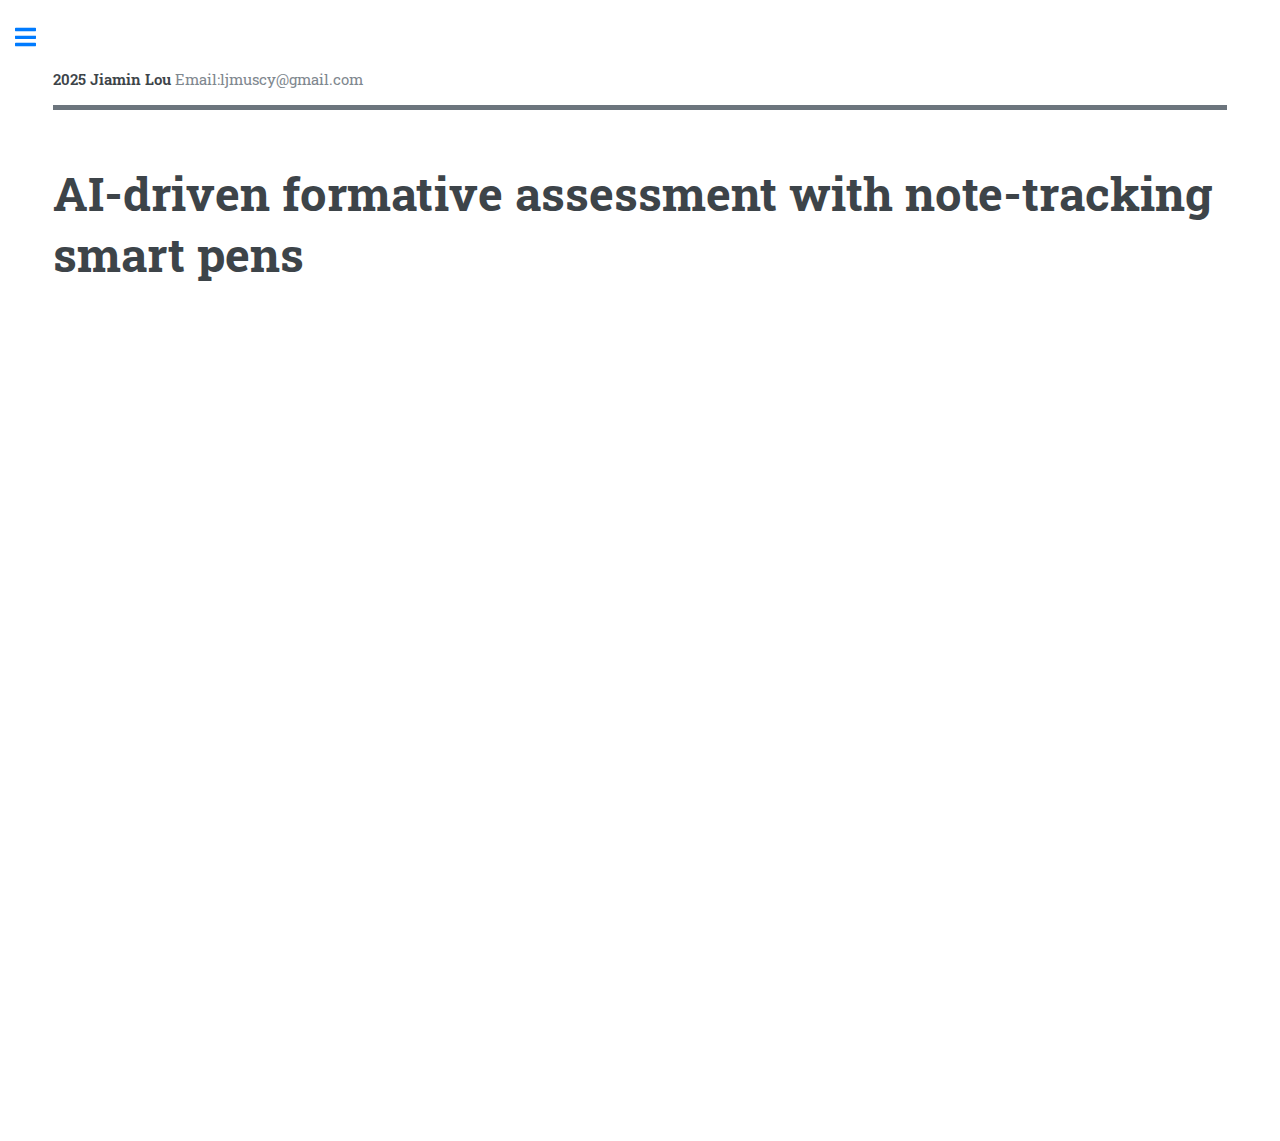
<file: project_aied.html>
<!DOCTYPE HTML>
<html>
	<head>
		<title>Lou Jiamin Homepage</title>
		<meta charset="utf-8" />
		<meta name="viewport" content="width=device-width, initial-scale=1, user-scalable=no" />
		<link rel="stylesheet" href="assets/css/main.css" />
	</head>
	<body class="is-preload">

		<!-- Wrapper -->
			<div id="wrapper">

				<!-- Main -->
					<div id="main">
						<div class="inner">

							<!-- Header -->
								<header id="header">
									<a  class="logo" id="intro"><strong>2025 Jiamin Lou</strong> Email:ljmuscy@gmail.com</a>

								</header>

							<!-- Banner -->
								<!-- Content -->
								<section>
									<header class="main">
										<h1>AI-driven formative assessment with note-tracking smart pens</h1>
									</header>

								
									<div class="iframe-container">
										<iframe src="assets/AI-driven assessment.pdf" allowfullscreen></iframe>
									</div>
									
								</section>

						</div>
					</div>

				<!-- Sidebar -->
					<div id="sidebar">
						<div class="inner">


							<!-- Menu -->
								<nav id="menu">
									<header class="major">
										<h2>Menu</h2>
									</header>
									<ul>
										<li><a href="index.html">Homepage</a></li>
										<li><a href="project_sign.html">An intelligent sign language learning platform</a></li>
										<li><a href="project_coursed.html">Mathematics and programming course design</a></li>
										<li><a href="project_aied.html">AI-driven formative assessment with note-tracking smart pens</a></li>
										<li><a href="project_pe.html">A junior high school academic performance prediction system</a></li>
										<li><a href="project_dialect.html">Dialect learning & entertainment short video app</a></li>
										<li><a href="project_datav.html">Data visualization for amusement park operation</a></li>
									</ul>
								</nav>
						</div>
					</div>

				    

			</div>

		<!-- Scripts -->
			<script src="assets/js/jquery.min.js"></script>
			<script src="assets/js/browser.min.js"></script>
			<script src="assets/js/breakpoints.min.js"></script>
			<script src="assets/js/util.js"></script>
			<script src="assets/js/main.js"></script>

	</body>
</html>
</file>
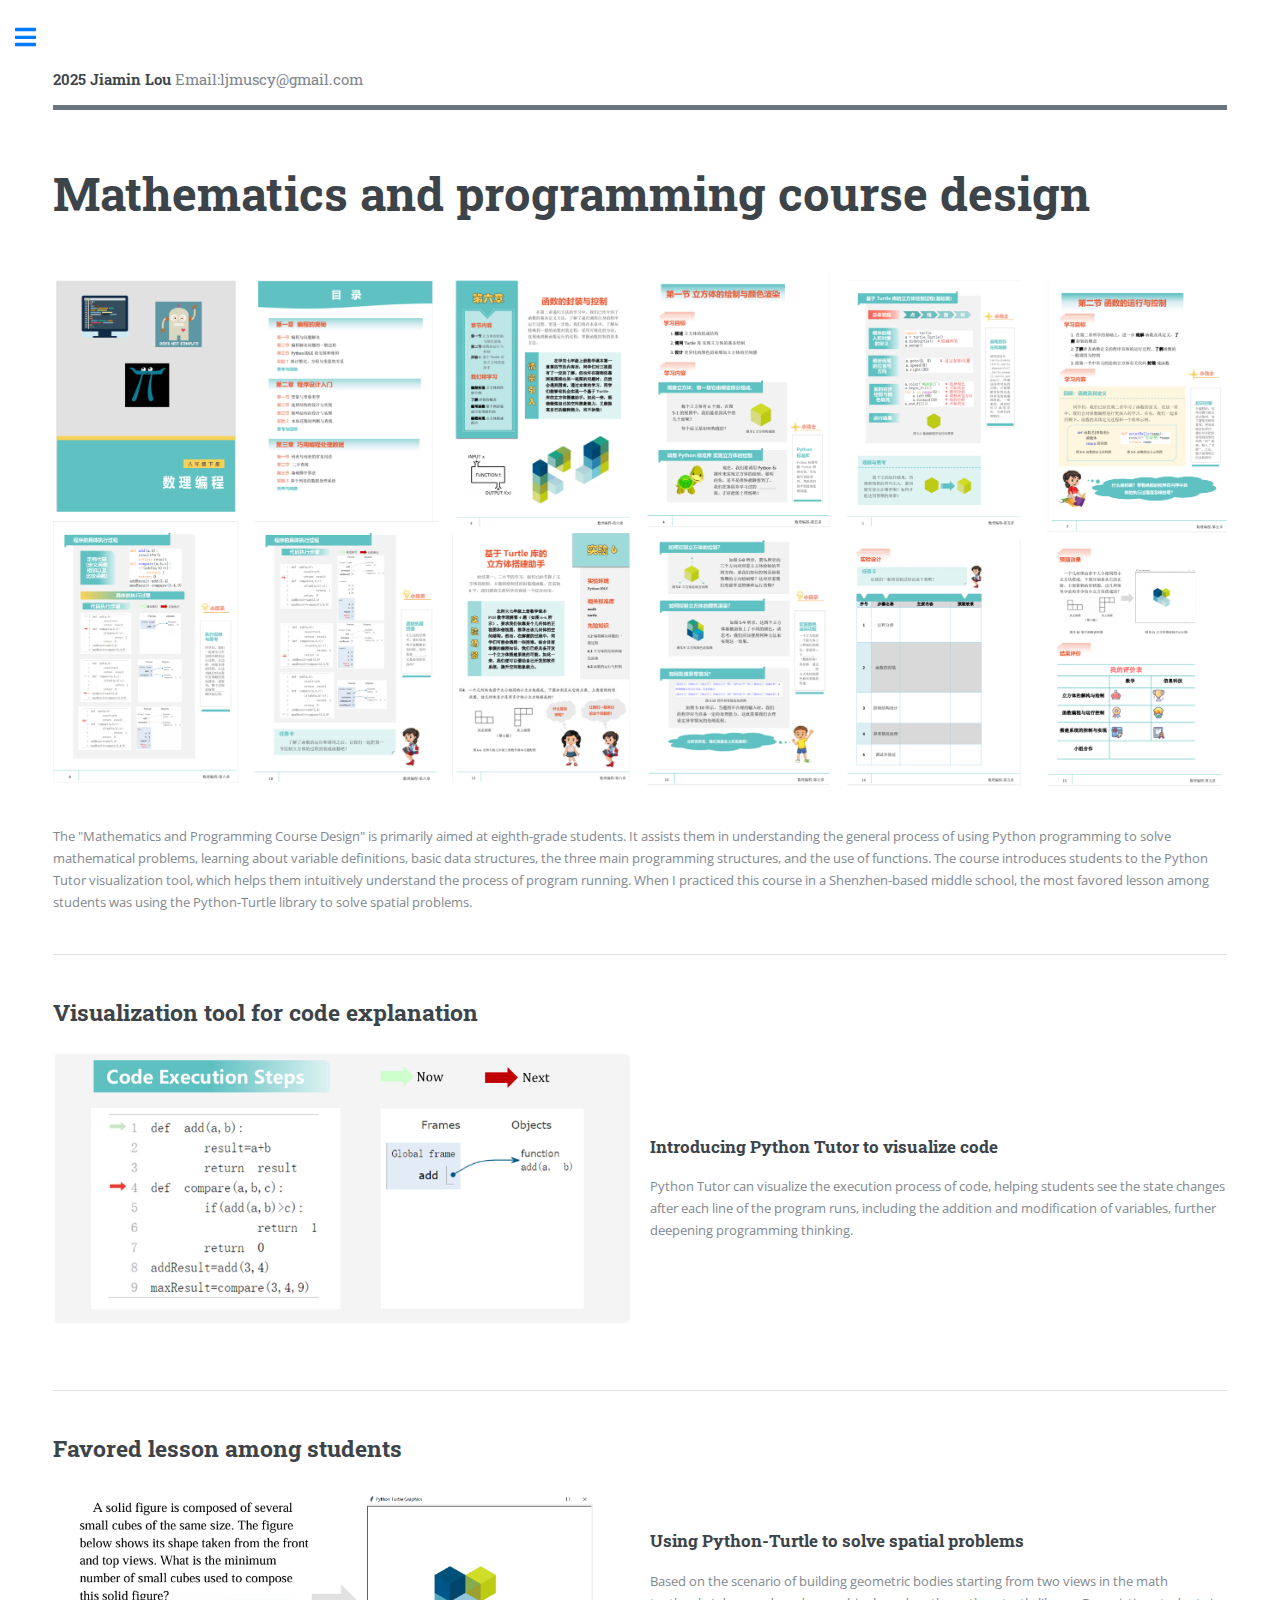
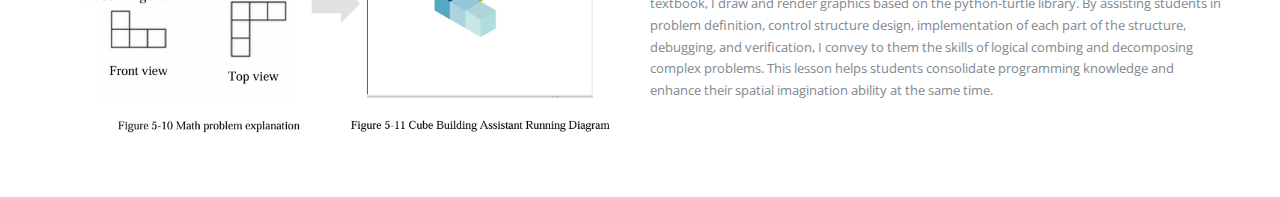
<file: project_coursed.html>
<!DOCTYPE HTML>
<html>
	<head>
		<title>Lou Jiamin Homepage</title>
		<meta charset="utf-8" />
		<meta name="viewport" content="width=device-width, initial-scale=1, user-scalable=no" />
		<link rel="stylesheet" href="assets/css/main.css" />
	</head>
	<body class="is-preload">

		<!-- Wrapper -->
			<div id="wrapper">

				<!-- Main -->
					<div id="main">
						<div class="inner">

							<!-- Header -->
								<header id="header">
									<a  class="logo" id="intro"><strong>2025 Jiamin Lou</strong> Email:ljmuscy@gmail.com</a>

								</header>

							<!-- Banner -->
								<!-- Content -->
								<section>
									<header class="main">
										<h1>Mathematics and programming course design</h1>
									</header>

									<span class="image main"><img src="images/course_design.png" alt="" /></span>

									<p>The "Mathematics and Programming Course Design" is primarily aimed at eighth-grade students. It assists them in understanding the general process of using Python programming to solve mathematical problems, learning about variable definitions, basic data structures, the three main programming structures, and the use of functions. The course introduces students to the Python Tutor visualization tool, which helps them intuitively understand the process of program running. When I practiced this course in a Shenzhen-based middle school, the most favored lesson among students was using the Python-Turtle library to solve spatial problems.</p>
                                   
                                    <hr class="major" />

                                    <h2 id="content">Visualization tool for code explanation</h2>
									<div class="row">
										<div class="col-6 col-12-small">
											<span class="image fit" style="display: flex; justify-content: center;">
												<img src="images/course01.png" alt="" style="width:100%;" />
											</span>
										</div>
										<div class="col-6 col-12-small" style="margin-left:0; display: flex; align-items: center; justify-content: center; flex-direction: column;">
											<h3 style="align-self: flex-start;">Introducing Python Tutor to visualize code</h3>
											<p>Python Tutor can visualize the execution process of code, helping students see the state changes after each line of the program runs, including the addition and modification of variables, further deepening programming thinking.</p>
										</div>
									</div>

									<hr class="major" />

									<h2 id="content">Favored lesson among students</h2>
									<div class="row">
										<div class="col-6 col-12-small">
											<span class="image fit" style="display: flex; justify-content: center;">
												<img src="images/course02.png" alt="" style="width:100%;" />
											</span>
										</div>
										<div class="col-6 col-12-small" style="margin-left:0; display: flex; align-items: center; justify-content: center; flex-direction: column;">
											<h3 style="align-self: flex-start;">Using Python-Turtle to solve spatial problems</h3>
											<p>Based on the scenario of building geometric bodies starting from two views in the math textbook, I draw and render graphics based on the python-turtle library. By assisting students in problem definition, control structure design, implementation of each part of the structure, debugging, and verification, I convey to them the skills of logical combing and decomposing complex problems. This lesson helps students consolidate programming knowledge and enhance their spatial imagination ability at the same time. </p>
										</div>
									</div>

								</section>
						</div>
					</div>

				<!-- Sidebar -->
					<div id="sidebar">
						<div class="inner">


							<!-- Menu -->
								<nav id="menu">
									<header class="major">
										<h2>Menu</h2>
									</header>
									<ul>
										<li><a href="index.html">Homepage</a></li>
										<li><a href="project_sign.html">An intelligent sign language learning platform</a></li>
										<li><a href="project_coursed.html">Mathematics and programming course design</a></li>
										<li><a href="project_aied.html">AI-driven formative assessment with note-tracking smart pens</a></li>
										<li><a href="project_pe.html">A junior high school academic performance prediction system</a></li>
										<li><a href="project_dialect.html">Dialect learning & entertainment short video app</a></li>
										<li><a href="project_datav.html">Data visualization for amusement park operation</a></li>
									</ul>
								</nav>
						</div>
					</div>

				    

			</div>

		<!-- Scripts -->
			<script src="assets/js/jquery.min.js"></script>
			<script src="assets/js/browser.min.js"></script>
			<script src="assets/js/breakpoints.min.js"></script>
			<script src="assets/js/util.js"></script>
			<script src="assets/js/main.js"></script>

	</body>
</html>
</file>
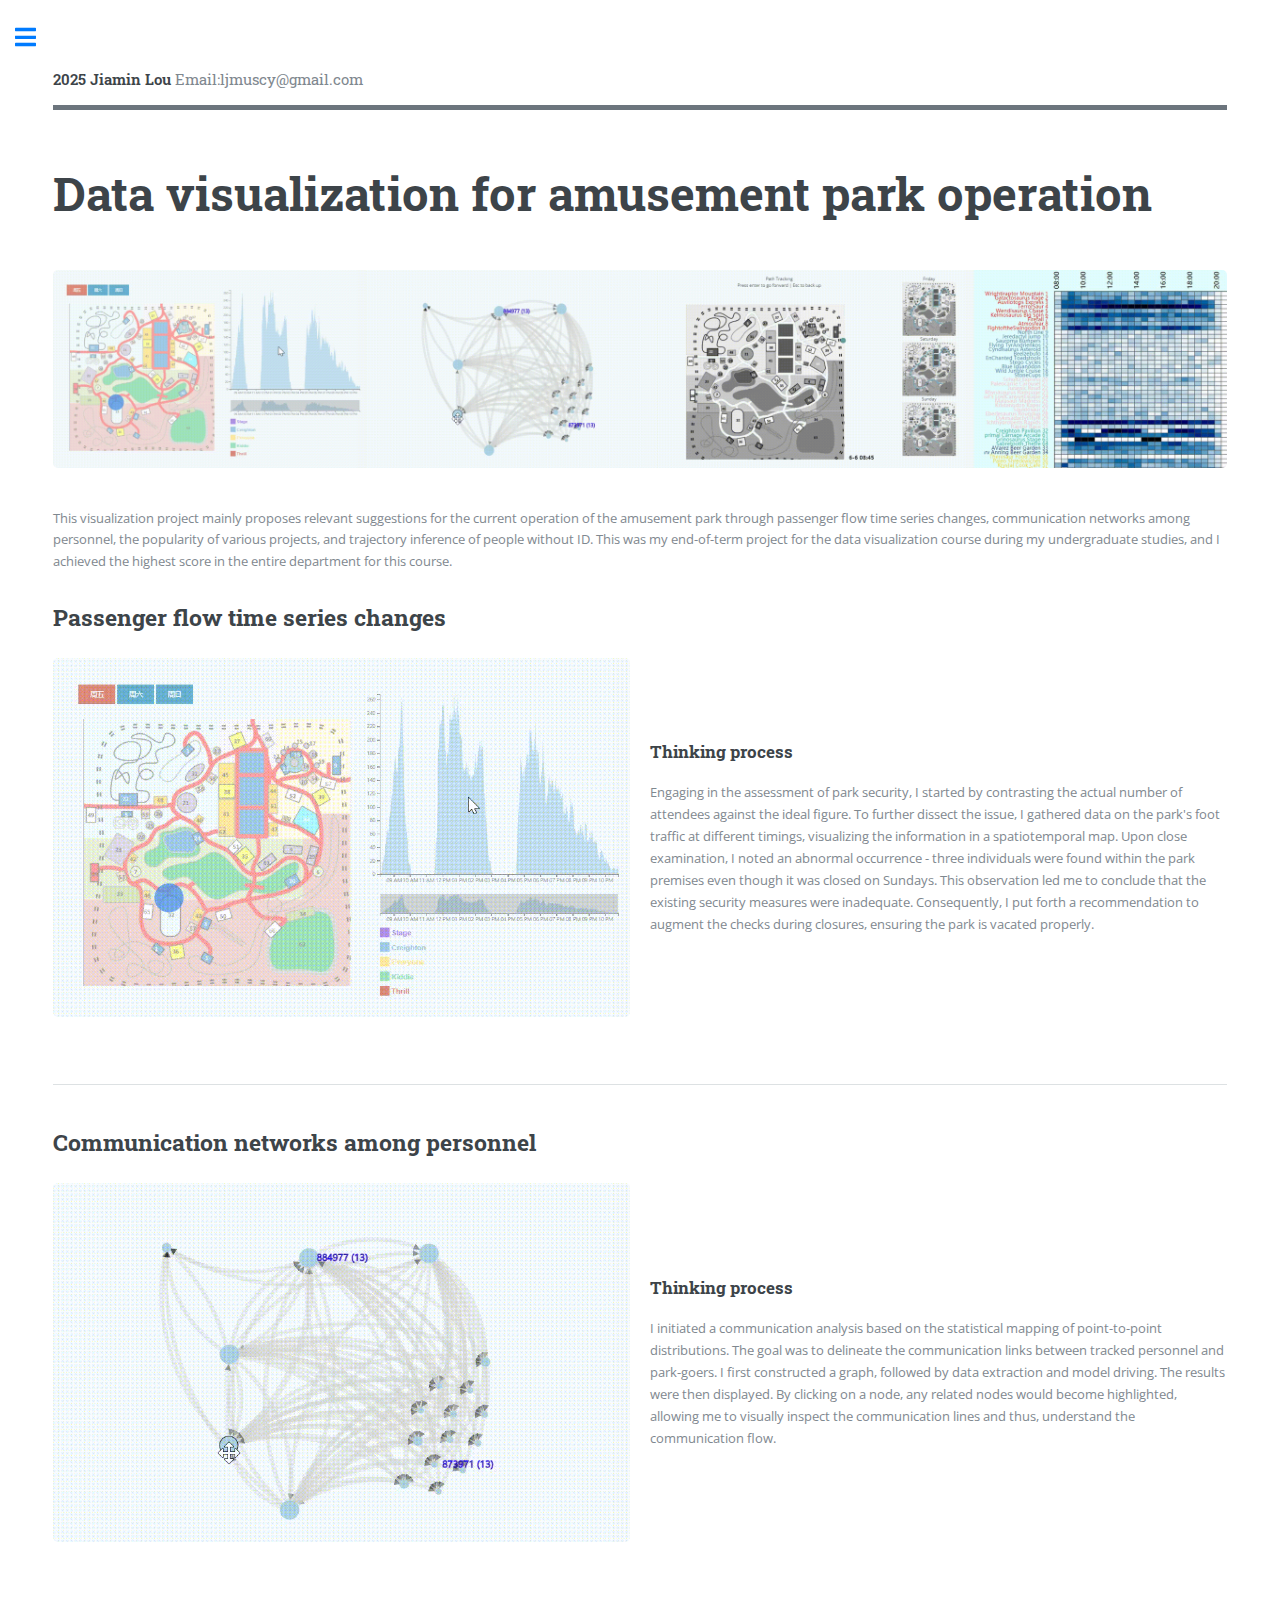
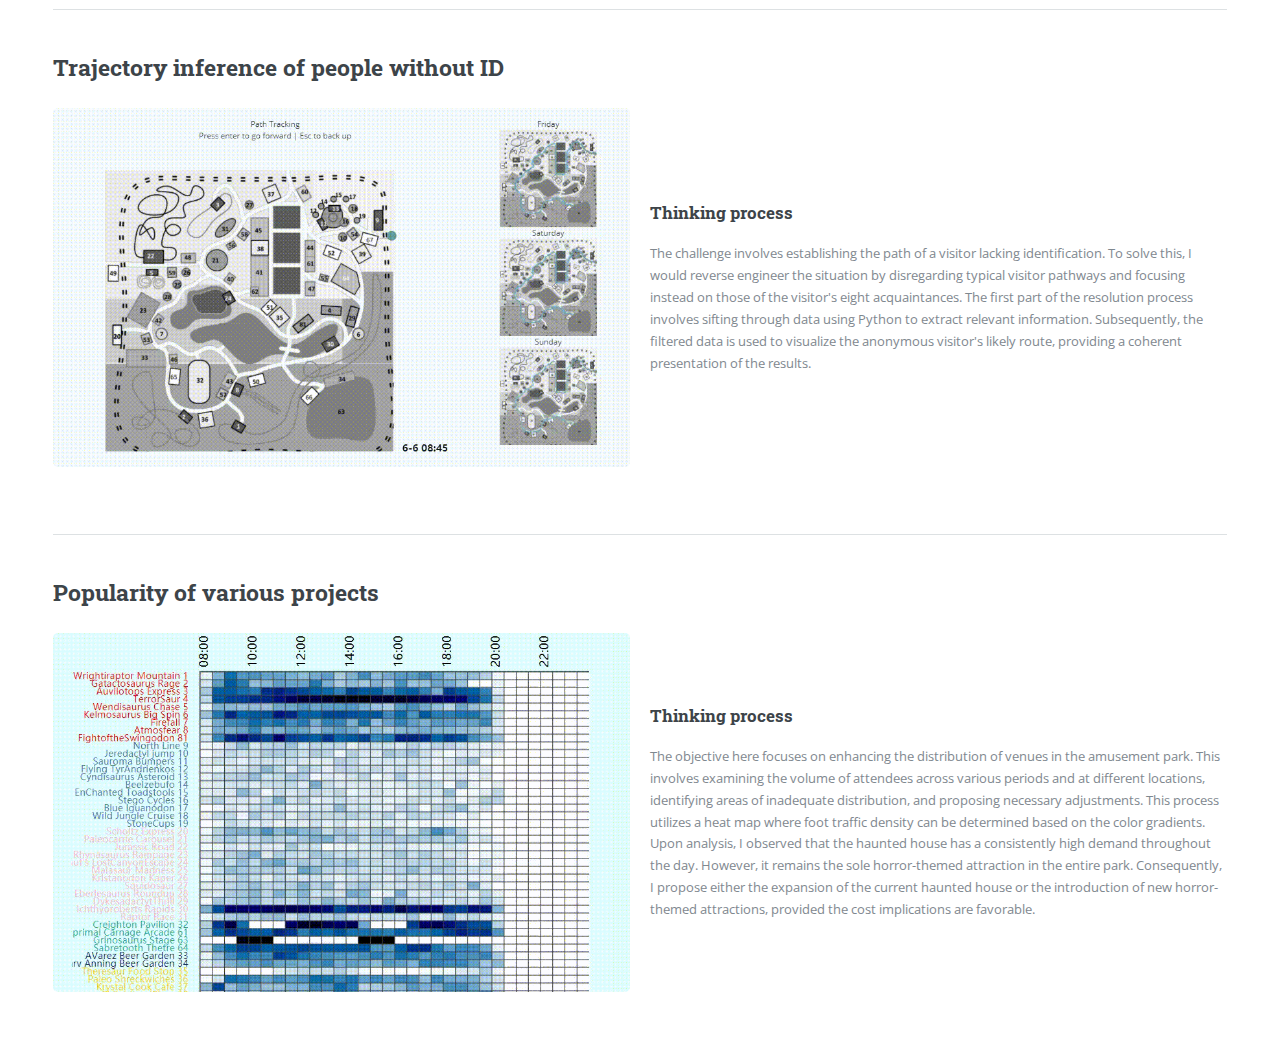
<file: project_datav.html>
<!DOCTYPE HTML>
<html>
	<head>
		<title>Lou Jiamin Homepage</title>
		<meta charset="utf-8" />
		<meta name="viewport" content="width=device-width, initial-scale=1, user-scalable=no" />
		<link rel="stylesheet" href="assets/css/main.css" />
	</head>
	<body class="is-preload">

		<!-- Wrapper -->
			<div id="wrapper">

				<!-- Main -->
					<div id="main">
						<div class="inner">

							<!-- Header -->
								<header id="header">
									<a  class="logo" id="intro"><strong>2025 Jiamin Lou</strong> Email:ljmuscy@gmail.com</a>

								</header>

							<!-- Banner -->
								<!-- Content -->
								<section>
									<header class="main">
										<h1>Data visualization for amusement park operation</h1>
									</header>

									<span class="image main"><img src="images/datav.png" alt="" /></span>
									
									<p>This visualization project mainly proposes relevant suggestions for the current operation of the amusement park through passenger flow time series changes, communication networks among personnel, the popularity of various projects, and trajectory inference of people without ID. This was my end-of-term project for the data visualization course during my undergraduate studies, and I achieved the highest score in the entire department for this course.</p>
									<h2 id="content">Passenger flow time series changes</h2>
									<div class="row">
										<div class="col-6 col-12-small">
											<span class="image fit" style="display: flex; justify-content: center;">
												<img src="images/data_map.gif" alt="" style="width:100%;" />
											</span>
										</div>
										<div class="col-6 col-12-small" style="margin-left:0; display: flex; align-items: center; justify-content: center; flex-direction: column;">
											<h3 style="align-self: flex-start;">Thinking process</h3>
											<p>Engaging in the assessment of park security, I started by contrasting the actual number of attendees against the ideal figure. To further dissect the issue, I gathered data on the park's foot traffic at different timings, visualizing the information in a spatiotemporal map. Upon close examination, I noted an abnormal occurrence - three individuals were found within the park premises even though it was closed on Sundays. This observation led me to conclude that the existing security measures were inadequate. Consequently, I put forth a recommendation to augment the checks during closures, ensuring the park is vacated properly.</p>
										</div>
									</div>

									<hr class="major" />

									<h2 id="content">Communication networks among personnel</h2>
									<div class="row">
										<div class="col-6 col-12-small">
											<span class="image fit" style="display: flex; justify-content: center;">
												<img src="images/data_net.gif" alt="" style="width:100%;" />
											</span>
										</div>
										<div class="col-6 col-12-small" style="margin-left:0; display: flex; align-items: center; justify-content: center; flex-direction: column;">
											<h3 style="align-self: flex-start;">Thinking process</h3>
											<p>I initiated a communication analysis based on the statistical mapping of point-to-point distributions. The goal was to delineate the communication links between tracked personnel and park-goers. I first constructed a graph, followed by data extraction and model driving. The results were then displayed. By clicking on a node, any related nodes would become highlighted, allowing me to visually inspect the communication lines and thus, understand the communication flow.</p>
										</div>
									</div>

                                    <hr class="major" />

									<h2 id="content">Trajectory inference of people without ID</h2>
									<div class="row">
										<div class="col-6 col-12-small">
											<span class="image fit" style="display: flex; justify-content: center;">
												<img src="images/data_track.gif" alt="" style="width:100%;" />
											</span>
										</div>
										<div class="col-6 col-12-small" style="margin-left:0; display: flex; align-items: center; justify-content: center; flex-direction: column;">
											<h3 style="align-self: flex-start;">Thinking process</h3>
											<p>The challenge involves establishing the path of a visitor lacking identification. To solve this, I would reverse engineer the situation by disregarding typical visitor pathways and focusing instead on those of the visitor's eight acquaintances. The first part of the resolution process involves sifting through data using Python to extract relevant information. Subsequently, the filtered data is used to visualize the anonymous visitor's likely route, providing a coherent presentation of the results.</p>
										</div>
									</div>

									<hr class="major" />

									<h2 id="content">Popularity of various projects</h2>
									<div class="row">
										<div class="col-6 col-12-small">
											<span class="image fit" style="display: flex; justify-content: center;">
												<img src="images/data_rain.gif" alt="" style="width:100%;" />
											</span>
										</div>
										<div class="col-6 col-12-small" style="margin-left:0; display: flex; align-items: center; justify-content: center; flex-direction: column;">
											<h3 style="align-self: flex-start;">Thinking process</h3>
											<p>The objective here focuses on enhancing the distribution of venues in the amusement park. This involves examining the volume of attendees across various periods and at different locations, identifying areas of inadequate distribution, and proposing necessary adjustments. This process utilizes a heat map where foot traffic density can be determined based on the color gradients. Upon analysis, I observed that the haunted house has a consistently high demand throughout the day. However, it remains the sole horror-themed attraction in the entire park. Consequently, I propose either the expansion of the current haunted house or the introduction of new horror-themed attractions, provided the cost implications are favorable.</p>
										</div>
									</div>

								</section>


					


						</div>
					</div>

				<!-- Sidebar -->
					<div id="sidebar">
						<div class="inner">


							<!-- Menu -->
								<nav id="menu">
									<header class="major">
										<h2>Menu</h2>
									</header>
									<ul>
										<li><a href="index.html">Homepage</a></li>
										<li><a href="project_sign.html">An intelligent sign language learning platform</a></li>
										<li><a href="project_coursed.html">Mathematics and programming course design</a></li>
										<li><a href="project_aied.html">AI-driven formative assessment with note-tracking smart pens</a></li>
										<li><a href="project_pe.html">A junior high school academic performance prediction system</a></li>
										<li><a href="project_dialect.html">Dialect learning & entertainment short video app</a></li>
										<li><a href="project_datav.html">Data visualization for amusement park operation</a></li>
									</ul>
								</nav>
						</div>
					</div>

				    

			</div>

		<!-- Scripts -->
			<script src="assets/js/jquery.min.js"></script>
			<script src="assets/js/browser.min.js"></script>
			<script src="assets/js/breakpoints.min.js"></script>
			<script src="assets/js/util.js"></script>
			<script src="assets/js/main.js"></script>

	</body>
</html>
</file>
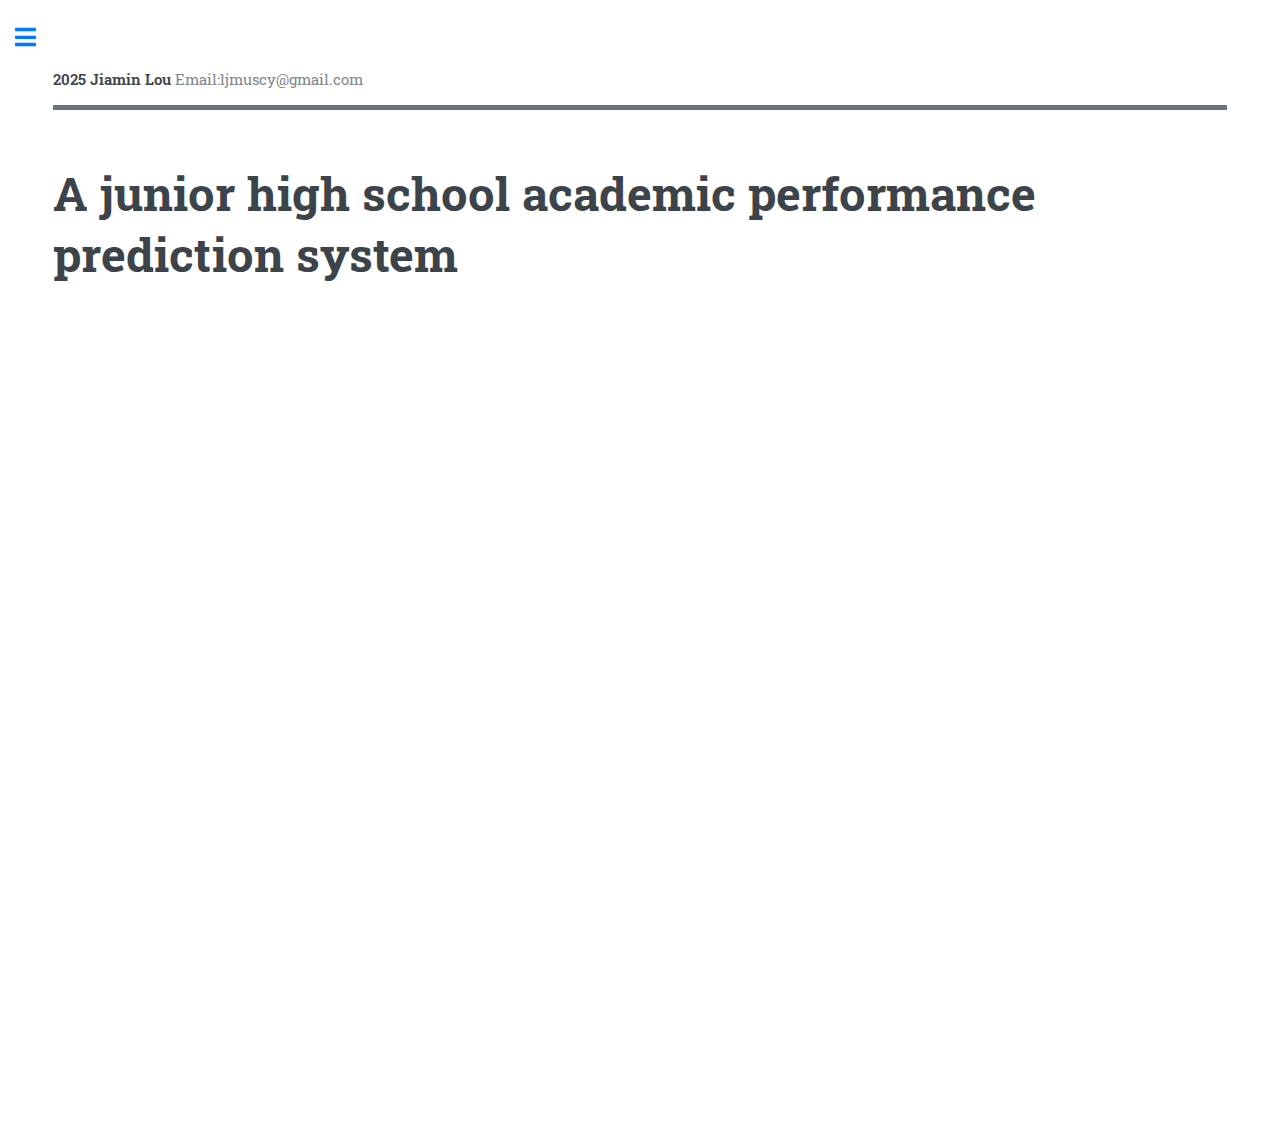
<file: project_pe.html>
<!DOCTYPE HTML>
<html>
	<head>
		<title>Lou Jiamin Homepage</title>
		<meta charset="utf-8" />
		<meta name="viewport" content="width=device-width, initial-scale=1, user-scalable=no" />
		<link rel="stylesheet" href="assets/css/main.css" />
	</head>
	<body class="is-preload">

		<!-- Wrapper -->
			<div id="wrapper">

				<!-- Main -->
					<div id="main">
						<div class="inner">

							<!-- Header -->
								<header id="header">
									<a  class="logo" id="intro"><strong>2025 Jiamin Lou</strong> Email:ljmuscy@gmail.com</a>

								</header>

							<!-- Banner -->
								<!-- Content -->
								<section>
									<header class="main">
										<h1>A junior high school academic performance prediction system</h1>
									</header>

								
									<div class="iframe-container">
										<iframe src="assets/academic prediction.pdf" allowfullscreen></iframe>
									</div>
									
								</section>

						</div>
					</div>

				<!-- Sidebar -->
					<div id="sidebar">
						<div class="inner">


							<!-- Menu -->
								<nav id="menu">
									<header class="major">
										<h2>Menu</h2>
									</header>
									<ul>
										<li><a href="index.html">Homepage</a></li>
										<li><a href="project_sign.html">An intelligent sign language learning platform</a></li>
										<li><a href="project_coursed.html">Mathematics and programming course design</a></li>
										<li><a href="project_aied.html">AI-driven formative assessment with note-tracking smart pens</a></li>
										<li><a href="project_pe.html">A junior high school academic performance prediction system</a></li>
										<li><a href="project_dialect.html">Dialect learning & entertainment short video app</a></li>
										<li><a href="project_datav.html">Data visualization for amusement park operation</a></li>
									</ul>
								</nav>
						</div>
					</div>

				    

			</div>

		<!-- Scripts -->
			<script src="assets/js/jquery.min.js"></script>
			<script src="assets/js/browser.min.js"></script>
			<script src="assets/js/breakpoints.min.js"></script>
			<script src="assets/js/util.js"></script>
			<script src="assets/js/main.js"></script>
			

	</body>
</html>
</file>
<file: assets/css/main.css>
@import url(fontawesome-all.min.css);
@import url("https://fonts.googleapis.com/css?family=Open+Sans:400,600,400italic,600italic|Roboto+Slab:400,700");
/*
	Editorial by HTML5 UP
	html5up.net | @ajlkn
	Free for personal and commercial use under the CCA 3.0 license (html5up.net/license)
*/
html, body, div, span, applet, object,
iframe, h1, h2, h3, h4, h5, h6, p, blockquote,
pre, a, abbr, acronym, address, big, cite,
code, del, dfn, em, img, ins, kbd, q, s, samp,
small, strike, strong, sub, sup, tt, var, b,
u, i, center, dl, dt, dd, ol, ul, li, fieldset,
form, label, legend, table, caption, tbody,
tfoot, thead, tr, th, td, article, aside,
canvas, details, embed, figure, figcaption,
footer, header, hgroup, menu, nav, output, ruby,
section, summary, time, mark, audio, video {
  margin: 0;
  padding: 0;
  border: 0;
  font-size: 100%;
  font: inherit;
  vertical-align: baseline; }

.iframe-container {
    position: relative;
    width: 100%;
    padding-top: 66.67%; /* 高度与宽度的比例，例如 4:3 比例为 75%，16:9 比例为 56.25% */
}

.iframe-container iframe {
    position: absolute;
    top: 0;
    left: 0;
    width: 100%;
    height: 100%;
    border: 0;
}

article, aside, details, figcaption, figure,
footer, header, hgroup, menu, nav, section {
  display: block; }


body {
  line-height: 1; }

ol, ul {
  list-style: none; }

blockquote, q {
  quotes: none; }
  blockquote:before, blockquote:after, q:before, q:after {
    content: '';
    content: none; }

table {
  border-collapse: collapse;
  border-spacing: 0; }

body {
  -webkit-text-size-adjust: none; }

mark {
  background-color: transparent;
  color: inherit; }

input::-moz-focus-inner {
  border: 0;
  padding: 0; }

input, select, textarea {
  -moz-appearance: none;
  -webkit-appearance: none;
  -ms-appearance: none;
  appearance: none; }

/* Basic */
@-ms-viewport {
  width: device-width; }

body {
  -ms-overflow-style: scrollbar; }

@media screen and (max-width: 480px) {
  html, body {
    min-width: 320px; } }

html {
  box-sizing: border-box; }

*, *:before, *:after {
  box-sizing: inherit; }

body {
  background: #ffffff; }
  body.is-preload *, body.is-preload *:before, body.is-preload *:after, body.is-resizing *, body.is-resizing *:before, body.is-resizing *:after {
    -moz-animation: none !important;
    -webkit-animation: none !important;
    -ms-animation: none !important;
    animation: none !important;
    -moz-transition: none !important;
    -webkit-transition: none !important;
    -ms-transition: none !important;
    transition: none !important; }

/* Type */
body, input, select, textarea {
  color: #7f888f;
  font-family: "Open Sans", sans-serif;
  font-size: 13pt;
  font-weight: 400;
  line-height: 1.65; }
  @media screen and (max-width: 1680px) {
    body, input, select, textarea {
      font-size: 11pt; } }
  @media screen and (max-width: 1280px) {
    body, input, select, textarea {
      font-size: 10pt; } }
  @media screen and (max-width: 360px) {
    body, input, select, textarea {
      font-size: 9pt; } }

a {
  -moz-transition: color 0.2s ease-in-out, border-bottom-color 0.2s ease-in-out;
  -webkit-transition: color 0.2s ease-in-out, border-bottom-color 0.2s ease-in-out;
  -ms-transition: color 0.2s ease-in-out, border-bottom-color 0.2s ease-in-out;
  transition: color 0.2s ease-in-out, border-bottom-color 0.2s ease-in-out;
  border-bottom: dotted 1px;
  color: #007bff;
  text-decoration: none; }
  a:hover {
    border-bottom-color: #007bff;
    color: #007bff !important; }
    a:hover strong {
      color: inherit; }

strong, b {
  color: #3d4449;
  font-weight: 600; }

em, i {
  font-style: italic; }

p {
  margin: 0 0 2em 0; }

h1, h2, h3, h4, h5, h6 {
  color: #3d4449;
  font-family: "Roboto Slab", serif;
  font-weight: 700;
  line-height: 1.5;
  margin: 0 0 1em 0; }
  h1 a, h2 a, h3 a, h4 a, h5 a, h6 a {
    color: inherit;
    text-decoration: none;
    border-bottom: 0; }

h1 {
  font-size: 4em;
  margin: 0 0 0.5em 0;
  line-height: 1.3; }

h2 {
  font-size: 1.75em; }

h3 {
  font-size: 1.25em; }

h4 {
  font-size: 1.1em; }

h5 {
  font-size: 0.9em; }

h6 {
  font-size: 0.7em; }

@media screen and (max-width: 1680px) {
  h1 {
    font-size: 3.5em; } }

@media screen and (max-width: 980px) {
  h1 {
    font-size: 3.25em; } }

@media screen and (max-width: 736px) {
  h1 {
    font-size: 2em;
    line-height: 1.4; }
  h2 {
    font-size: 1.5em; } }

sub {
  font-size: 0.8em;
  position: relative;
  top: 0.5em; }

sup {
  font-size: 0.8em;
  position: relative;
  top: -0.5em; }

blockquote {
  border-left: solid 3px rgba(210, 215, 217, 0.75);
  font-style: italic;
  margin: 0 0 2em 0;
  padding: 0.5em 0 0.5em 2em; }

code {
  background: rgba(230, 235, 237, 0.25);
  border-radius: 0.375em;
  border: solid 1px rgba(210, 215, 217, 0.75);
  font-family: "Courier New", monospace;
  font-size: 0.9em;
  margin: 0 0.25em;
  padding: 0.25em 0.65em; }

pre {
  -webkit-overflow-scrolling: touch;
  font-family: "Courier New", monospace;
  font-size: 0.9em;
  margin: 0 0 2em 0; }
  pre code {
    display: block;
    line-height: 1.75;
    padding: 1em 1.5em;
    overflow-x: auto; }

hr {
  border: 0;
  border-bottom: solid 1px rgba(210, 215, 217, 0.75);
  margin: 2em 0; }
  hr.major {
    margin: 3em 0; }

.align-left {
  text-align: left; }

.align-center {
  text-align: center; }

.align-right {
  text-align: right; }

/* Row */
.row {
  display: flex;
  flex-wrap: wrap;
  box-sizing: border-box;
  align-items: stretch; }
  .row > * {
    box-sizing: border-box; }
  .row.gtr-uniform > * > :last-child {
    margin-bottom: 0; }
  .row.aln-left {
    justify-content: flex-start; }
  .row.aln-center {
    justify-content: center; }
  .row.aln-right {
    justify-content: flex-end; }
  .row.aln-top {
    align-items: flex-start; }
  .row.aln-middle {
    align-items: center; }
  .row.aln-bottom {
    align-items: flex-end; }
  .row > .imp {
    order: -1; }
  .row > .col-1 {
    width: 8.33333%; }
  .row > .off-1 {
    margin-left: 8.33333%; }
  .row > .col-2 {
    width: 16.66667%; }
  .row > .off-2 {
    margin-left: 16.66667%; }
  .row > .col-3 {
    width: 25%; }
  .row > .off-3 {
    margin-left: 25%; }
  .row > .col-4 {
    width: 33.33333%; }
  .row > .off-4 {
    margin-left: 33.33333%; }
  .row > .col-5 {
    width: 41.66667%; }
  .row > .off-5 {
    margin-left: 41.66667%; }
  .row > .col-6 {
    width: 50%; }
  .row > .off-6 {
    margin-left: 50%; }
  .row > .col-7 {
    width: 58.33333%; }
  .row > .off-7 {
    margin-left: 58.33333%; }
  .row > .col-8 {
    width: 66.66667%; }
  .row > .off-8 {
    margin-left: 66.66667%; }
  .row > .col-9 {
    width: 75%; }
  .row > .off-9 {
    margin-left: 75%; }
  .row > .col-10 {
    width: 83.33333%; }
  .row > .off-10 {
    margin-left: 83.33333%; }
  .row > .col-11 {
    width: 91.66667%; }
  .row > .off-11 {
    margin-left: 91.66667%; }
  .row > .col-12 {
    width: 100%; }
  .row > .off-12 {
    margin-left: 100%; }
  .row.gtr-0 {
    margin-top: 0;
    margin-left: 0em; }
    .row.gtr-0 > * {
      padding: 0 0 0 0em; }
    .row.gtr-0.gtr-uniform {
      margin-top: 0em; }
      .row.gtr-0.gtr-uniform > * {
        padding-top: 0em; }
  .row.gtr-25 {
    margin-top: 0;
    margin-left: -0.375em; }
    .row.gtr-25 > * {
      padding: 0 0 0 0.375em; }
    .row.gtr-25.gtr-uniform {
      margin-top: -0.375em; }
      .row.gtr-25.gtr-uniform > * {
        padding-top: 0.375em; }
  .row.gtr-50 {
    margin-top: 0;
    margin-left: -0.75em; }
    .row.gtr-50 > * {
      padding: 0 0 0 0.75em; }
    .row.gtr-50.gtr-uniform {
      margin-top: -0.75em; }
      .row.gtr-50.gtr-uniform > * {
        padding-top: 0.75em; }
  .row {
    margin-top: 0;
    margin-left: -1.5em; }
    .row > * {
      padding: 0 0 0 1.5em; }
    .row.gtr-uniform {
      margin-top: -1.5em; }
      .row.gtr-uniform > * {
        padding-top: 1.5em; }
  .row.gtr-150 {
    margin-top: 0;
    margin-left: -2.25em; }
    .row.gtr-150 > * {
      padding: 0 0 0 2.25em; }
    .row.gtr-150.gtr-uniform {
      margin-top: -2.25em; }
      .row.gtr-150.gtr-uniform > * {
        padding-top: 2.25em; }
  .row.gtr-200 {
    margin-top: 0;
    margin-left: -3em; }
    .row.gtr-200 > * {
      padding: 0 0 0 3em; }
    .row.gtr-200.gtr-uniform {
      margin-top: -3em; }
      .row.gtr-200.gtr-uniform > * {
        padding-top: 3em; }
  @media screen and (max-width: 1680px) {
    .row {
      display: flex;
      flex-wrap: wrap;
      box-sizing: border-box;
      align-items: stretch; }
      .row > * {
        box-sizing: border-box; }
      .row.gtr-uniform > * > :last-child {
        margin-bottom: 0; }
      .row.aln-left {
        justify-content: flex-start; }
      .row.aln-center {
        justify-content: center; }
      .row.aln-right {
        justify-content: flex-end; }
      .row.aln-top {
        align-items: flex-start; }
      .row.aln-middle {
        align-items: center; }
      .row.aln-bottom {
        align-items: flex-end; }
      .row > .imp-xlarge {
        order: -1; }
      .row > .col-1-xlarge {
        width: 8.33333%; }
      .row > .off-1-xlarge {
        margin-left: 8.33333%; }
      .row > .col-2-xlarge {
        width: 16.66667%; }
      .row > .off-2-xlarge {
        margin-left: 16.66667%; }
      .row > .col-3-xlarge {
        width: 25%; }
      .row > .off-3-xlarge {
        margin-left: 25%; }
      .row > .col-4-xlarge {
        width: 33.33333%; }
      .row > .off-4-xlarge {
        margin-left: 33.33333%; }
      .row > .col-5-xlarge {
        width: 41.66667%; }
      .row > .off-5-xlarge {
        margin-left: 41.66667%; }
      .row > .col-6-xlarge {
        width: 50%; }
      .row > .off-6-xlarge {
        margin-left: 50%; }
      .row > .col-7-xlarge {
        width: 58.33333%; }
      .row > .off-7-xlarge {
        margin-left: 58.33333%; }
      .row > .col-8-xlarge {
        width: 66.66667%; }
      .row > .off-8-xlarge {
        margin-left: 66.66667%; }
      .row > .col-9-xlarge {
        width: 75%; }
      .row > .off-9-xlarge {
        margin-left: 75%; }
      .row > .col-10-xlarge {
        width: 83.33333%; }
      .row > .off-10-xlarge {
        margin-left: 83.33333%; }
      .row > .col-11-xlarge {
        width: 91.66667%; }
      .row > .off-11-xlarge {
        margin-left: 91.66667%; }
      .row > .col-12-xlarge {
        width: 100%; }
      .row > .off-12-xlarge {
        margin-left: 100%; }
      .row.gtr-0 {
        margin-top: 0;
        margin-left: 0em; }
        .row.gtr-0 > * {
          padding: 0 0 0 0em; }
        .row.gtr-0.gtr-uniform {
          margin-top: 0em; }
          .row.gtr-0.gtr-uniform > * {
            padding-top: 0em; }
      .row.gtr-25 {
        margin-top: 0;
        margin-left: -0.375em; }
        .row.gtr-25 > * {
          padding: 0 0 0 0.375em; }
        .row.gtr-25.gtr-uniform {
          margin-top: -0.375em; }
          .row.gtr-25.gtr-uniform > * {
            padding-top: 0.375em; }
      .row.gtr-50 {
        margin-top: 0;
        margin-left: -0.75em; }
        .row.gtr-50 > * {
          padding: 0 0 0 0.75em; }
        .row.gtr-50.gtr-uniform {
          margin-top: -0.75em; }
          .row.gtr-50.gtr-uniform > * {
            padding-top: 0.75em; }
      .row {
        margin-top: 0;
        margin-left: -1.5em; }
        .row > * {
          padding: 0 0 0 1.5em; }
        .row.gtr-uniform {
          margin-top: -1.5em; }
          .row.gtr-uniform > * {
            padding-top: 1.5em; }
      .row.gtr-150 {
        margin-top: 0;
        margin-left: -2.25em; }
        .row.gtr-150 > * {
          padding: 0 0 0 2.25em; }
        .row.gtr-150.gtr-uniform {
          margin-top: -2.25em; }
          .row.gtr-150.gtr-uniform > * {
            padding-top: 2.25em; }
      .row.gtr-200 {
        margin-top: 0;
        margin-left: -3em; }
        .row.gtr-200 > * {
          padding: 0 0 0 3em; }
        .row.gtr-200.gtr-uniform {
          margin-top: -3em; }
          .row.gtr-200.gtr-uniform > * {
            padding-top: 3em; } }
  @media screen and (max-width: 1280px) {
    .row {
      display: flex;
      flex-wrap: wrap;
      box-sizing: border-box;
      align-items: stretch; }
      .row > * {
        box-sizing: border-box; }
      .row.gtr-uniform > * > :last-child {
        margin-bottom: 0; }
      .row.aln-left {
        justify-content: flex-start; }
      .row.aln-center {
        justify-content: center; }
      .row.aln-right {
        justify-content: flex-end; }
      .row.aln-top {
        align-items: flex-start; }
      .row.aln-middle {
        align-items: center; }
      .row.aln-bottom {
        align-items: flex-end; }
      .row > .imp-large {
        order: -1; }
      .row > .col-1-large {
        width: 8.33333%; }
      .row > .off-1-large {
        margin-left: 8.33333%; }
      .row > .col-2-large {
        width: 16.66667%; }
      .row > .off-2-large {
        margin-left: 16.66667%; }
      .row > .col-3-large {
        width: 25%; }
      .row > .off-3-large {
        margin-left: 25%; }
      .row > .col-4-large {
        width: 33.33333%; }
      .row > .off-4-large {
        margin-left: 33.33333%; }
      .row > .col-5-large {
        width: 41.66667%; }
      .row > .off-5-large {
        margin-left: 41.66667%; }
      .row > .col-6-large {
        width: 50%; }
      .row > .off-6-large {
        margin-left: 50%; }
      .row > .col-7-large {
        width: 58.33333%; }
      .row > .off-7-large {
        margin-left: 58.33333%; }
      .row > .col-8-large {
        width: 66.66667%; }
      .row > .off-8-large {
        margin-left: 66.66667%; }
      .row > .col-9-large {
        width: 75%; }
      .row > .off-9-large {
        margin-left: 75%; }
      .row > .col-10-large {
        width: 83.33333%; }
      .row > .off-10-large {
        margin-left: 83.33333%; }
      .row > .col-11-large {
        width: 91.66667%; }
      .row > .off-11-large {
        margin-left: 91.66667%; }
      .row > .col-12-large {
        width: 100%; }
      .row > .off-12-large {
        margin-left: 100%; }
      .row.gtr-0 {
        margin-top: 0;
        margin-left: 0em; }
        .row.gtr-0 > * {
          padding: 0 0 0 0em; }
        .row.gtr-0.gtr-uniform {
          margin-top: 0em; }
          .row.gtr-0.gtr-uniform > * {
            padding-top: 0em; }
      .row.gtr-25 {
        margin-top: 0;
        margin-left: -0.375em; }
        .row.gtr-25 > * {
          padding: 0 0 0 0.375em; }
        .row.gtr-25.gtr-uniform {
          margin-top: -0.375em; }
          .row.gtr-25.gtr-uniform > * {
            padding-top: 0.375em; }
      .row.gtr-50 {
        margin-top: 0;
        margin-left: -0.75em; }
        .row.gtr-50 > * {
          padding: 0 0 0 0.75em; }
        .row.gtr-50.gtr-uniform {
          margin-top: -0.75em; }
          .row.gtr-50.gtr-uniform > * {
            padding-top: 0.75em; }
      .row {
        margin-top: 0;
        margin-left: -1.5em; }
        .row > * {
          padding: 0 0 0 1.5em; }
        .row.gtr-uniform {
          margin-top: -1.5em; }
          .row.gtr-uniform > * {
            padding-top: 1.5em; }
      .row.gtr-150 {
        margin-top: 0;
        margin-left: -2.25em; }
        .row.gtr-150 > * {
          padding: 0 0 0 2.25em; }
        .row.gtr-150.gtr-uniform {
          margin-top: -2.25em; }
          .row.gtr-150.gtr-uniform > * {
            padding-top: 2.25em; }
      .row.gtr-200 {
        margin-top: 0;
        margin-left: -3em; }
        .row.gtr-200 > * {
          padding: 0 0 0 3em; }
        .row.gtr-200.gtr-uniform {
          margin-top: -3em; }
          .row.gtr-200.gtr-uniform > * {
            padding-top: 3em; } }
  @media screen and (max-width: 980px) {
    .row {
      display: flex;
      flex-wrap: wrap;
      box-sizing: border-box;
      align-items: stretch; }
      .row > * {
        box-sizing: border-box; }
      .row.gtr-uniform > * > :last-child {
        margin-bottom: 0; }
      .row.aln-left {
        justify-content: flex-start; }
      .row.aln-center {
        justify-content: center; }
      .row.aln-right {
        justify-content: flex-end; }
      .row.aln-top {
        align-items: flex-start; }
      .row.aln-middle {
        align-items: center; }
      .row.aln-bottom {
        align-items: flex-end; }
      .row > .imp-medium {
        order: -1; }
      .row > .col-1-medium {
        width: 8.33333%; }
      .row > .off-1-medium {
        margin-left: 8.33333%; }
      .row > .col-2-medium {
        width: 16.66667%; }
      .row > .off-2-medium {
        margin-left: 16.66667%; }
      .row > .col-3-medium {
        width: 25%; }
      .row > .off-3-medium {
        margin-left: 25%; }
      .row > .col-4-medium {
        width: 33.33333%; }
      .row > .off-4-medium {
        margin-left: 33.33333%; }
      .row > .col-5-medium {
        width: 41.66667%; }
      .row > .off-5-medium {
        margin-left: 41.66667%; }
      .row > .col-6-medium {
        width: 50%; }
      .row > .off-6-medium {
        margin-left: 50%; }
      .row > .col-7-medium {
        width: 58.33333%; }
      .row > .off-7-medium {
        margin-left: 58.33333%; }
      .row > .col-8-medium {
        width: 66.66667%; }
      .row > .off-8-medium {
        margin-left: 66.66667%; }
      .row > .col-9-medium {
        width: 75%; }
      .row > .off-9-medium {
        margin-left: 75%; }
      .row > .col-10-medium {
        width: 83.33333%; }
      .row > .off-10-medium {
        margin-left: 83.33333%; }
      .row > .col-11-medium {
        width: 91.66667%; }
      .row > .off-11-medium {
        margin-left: 91.66667%; }
      .row > .col-12-medium {
        width: 100%; }
      .row > .off-12-medium {
        margin-left: 100%; }
      .row.gtr-0 {
        margin-top: 0;
        margin-left: 0em; }
        .row.gtr-0 > * {
          padding: 0 0 0 0em; }
        .row.gtr-0.gtr-uniform {
          margin-top: 0em; }
          .row.gtr-0.gtr-uniform > * {
            padding-top: 0em; }
      .row.gtr-25 {
        margin-top: 0;
        margin-left: -0.375em; }
        .row.gtr-25 > * {
          padding: 0 0 0 0.375em; }
        .row.gtr-25.gtr-uniform {
          margin-top: -0.375em; }
          .row.gtr-25.gtr-uniform > * {
            padding-top: 0.375em; }
      .row.gtr-50 {
        margin-top: 0;
        margin-left: -0.75em; }
        .row.gtr-50 > * {
          padding: 0 0 0 0.75em; }
        .row.gtr-50.gtr-uniform {
          margin-top: -0.75em; }
          .row.gtr-50.gtr-uniform > * {
            padding-top: 0.75em; }
      .row {
        margin-top: 0;
        margin-left: -1.5em; }
        .row > * {
          padding: 0 0 0 1.5em; }
        .row.gtr-uniform {
          margin-top: -1.5em; }
          .row.gtr-uniform > * {
            padding-top: 1.5em; }
      .row.gtr-150 {
        margin-top: 0;
        margin-left: -2.25em; }
        .row.gtr-150 > * {
          padding: 0 0 0 2.25em; }
        .row.gtr-150.gtr-uniform {
          margin-top: -2.25em; }
          .row.gtr-150.gtr-uniform > * {
            padding-top: 2.25em; }
      .row.gtr-200 {
        margin-top: 0;
        margin-left: -3em; }
        .row.gtr-200 > * {
          padding: 0 0 0 3em; }
        .row.gtr-200.gtr-uniform {
          margin-top: -3em; }
          .row.gtr-200.gtr-uniform > * {
            padding-top: 3em; } }
  @media screen and (max-width: 736px) {
    .row {
      display: flex;
      flex-wrap: wrap;
      box-sizing: border-box;
      align-items: stretch; }
      .row > * {
        box-sizing: border-box; }
      .row.gtr-uniform > * > :last-child {
        margin-bottom: 0; }
      .row.aln-left {
        justify-content: flex-start; }
      .row.aln-center {
        justify-content: center; }
      .row.aln-right {
        justify-content: flex-end; }
      .row.aln-top {
        align-items: flex-start; }
      .row.aln-middle {
        align-items: center; }
      .row.aln-bottom {
        align-items: flex-end; }
      .row > .imp-small {
        order: -1; }
      .row > .col-1-small {
        width: 8.33333%; }
      .row > .off-1-small {
        margin-left: 8.33333%; }
      .row > .col-2-small {
        width: 16.66667%; }
      .row > .off-2-small {
        margin-left: 16.66667%; }
      .row > .col-3-small {
        width: 25%; }
      .row > .off-3-small {
        margin-left: 25%; }
      .row > .col-4-small {
        width: 33.33333%; }
      .row > .off-4-small {
        margin-left: 33.33333%; }
      .row > .col-5-small {
        width: 41.66667%; }
      .row > .off-5-small {
        margin-left: 41.66667%; }
      .row > .col-6-small {
        width: 50%; }
      .row > .off-6-small {
        margin-left: 50%; }
      .row > .col-7-small {
        width: 58.33333%; }
      .row > .off-7-small {
        margin-left: 58.33333%; }
      .row > .col-8-small {
        width: 66.66667%; }
      .row > .off-8-small {
        margin-left: 66.66667%; }
      .row > .col-9-small {
        width: 75%; }
      .row > .off-9-small {
        margin-left: 75%; }
      .row > .col-10-small {
        width: 83.33333%; }
      .row > .off-10-small {
        margin-left: 83.33333%; }
      .row > .col-11-small {
        width: 91.66667%; }
      .row > .off-11-small {
        margin-left: 91.66667%; }
      .row > .col-12-small {
        width: 100%; }
      .row > .off-12-small {
        margin-left: 100%; }
      .row.gtr-0 {
        margin-top: 0;
        margin-left: 0em; }
        .row.gtr-0 > * {
          padding: 0 0 0 0em; }
        .row.gtr-0.gtr-uniform {
          margin-top: 0em; }
          .row.gtr-0.gtr-uniform > * {
            padding-top: 0em; }
      .row.gtr-25 {
        margin-top: 0;
        margin-left: -0.375em; }
        .row.gtr-25 > * {
          padding: 0 0 0 0.375em; }
        .row.gtr-25.gtr-uniform {
          margin-top: -0.375em; }
          .row.gtr-25.gtr-uniform > * {
            padding-top: 0.375em; }
      .row.gtr-50 {
        margin-top: 0;
        margin-left: -0.75em; }
        .row.gtr-50 > * {
          padding: 0 0 0 0.75em; }
        .row.gtr-50.gtr-uniform {
          margin-top: -0.75em; }
          .row.gtr-50.gtr-uniform > * {
            padding-top: 0.75em; }
      .row {
        margin-top: 0;
        margin-left: -1.5em; }
        .row > * {
          padding: 0 0 0 1.5em; }
        .row.gtr-uniform {
          margin-top: -1.5em; }
          .row.gtr-uniform > * {
            padding-top: 1.5em; }
      .row.gtr-150 {
        margin-top: 0;
        margin-left: -2.25em; }
        .row.gtr-150 > * {
          padding: 0 0 0 2.25em; }
        .row.gtr-150.gtr-uniform {
          margin-top: -2.25em; }
          .row.gtr-150.gtr-uniform > * {
            padding-top: 2.25em; }
      .row.gtr-200 {
        margin-top: 0;
        margin-left: -3em; }
        .row.gtr-200 > * {
          padding: 0 0 0 3em; }
        .row.gtr-200.gtr-uniform {
          margin-top: -3em; }
          .row.gtr-200.gtr-uniform > * {
            padding-top: 3em; } }
  @media screen and (max-width: 480px) {
    .row {
      display: flex;
      flex-wrap: wrap;
      box-sizing: border-box;
      align-items: stretch; }
      .row > * {
        box-sizing: border-box; }
      .row.gtr-uniform > * > :last-child {
        margin-bottom: 0; }
      .row.aln-left {
        justify-content: flex-start; }
      .row.aln-center {
        justify-content: center; }
      .row.aln-right {
        justify-content: flex-end; }
      .row.aln-top {
        align-items: flex-start; }
      .row.aln-middle {
        align-items: center; }
      .row.aln-bottom {
        align-items: flex-end; }
      .row > .imp-xsmall {
        order: -1; }
      .row > .col-1-xsmall {
        width: 8.33333%; }
      .row > .off-1-xsmall {
        margin-left: 8.33333%; }
      .row > .col-2-xsmall {
        width: 16.66667%; }
      .row > .off-2-xsmall {
        margin-left: 16.66667%; }
      .row > .col-3-xsmall {
        width: 25%; }
      .row > .off-3-xsmall {
        margin-left: 25%; }
      .row > .col-4-xsmall {
        width: 33.33333%; }
      .row > .off-4-xsmall {
        margin-left: 33.33333%; }
      .row > .col-5-xsmall {
        width: 41.66667%; }
      .row > .off-5-xsmall {
        margin-left: 41.66667%; }
      .row > .col-6-xsmall {
        width: 50%; }
      .row > .off-6-xsmall {
        margin-left: 50%; }
      .row > .col-7-xsmall {
        width: 58.33333%; }
      .row > .off-7-xsmall {
        margin-left: 58.33333%; }
      .row > .col-8-xsmall {
        width: 66.66667%; }
      .row > .off-8-xsmall {
        margin-left: 66.66667%; }
      .row > .col-9-xsmall {
        width: 75%; }
      .row > .off-9-xsmall {
        margin-left: 75%; }
      .row > .col-10-xsmall {
        width: 83.33333%; }
      .row > .off-10-xsmall {
        margin-left: 83.33333%; }
      .row > .col-11-xsmall {
        width: 91.66667%; }
      .row > .off-11-xsmall {
        margin-left: 91.66667%; }
      .row > .col-12-xsmall {
        width: 100%; }
      .row > .off-12-xsmall {
        margin-left: 100%; }
      .row.gtr-0 {
        margin-top: 0;
        margin-left: 0em; }
        .row.gtr-0 > * {
          padding: 0 0 0 0em; }
        .row.gtr-0.gtr-uniform {
          margin-top: 0em; }
          .row.gtr-0.gtr-uniform > * {
            padding-top: 0em; }
      .row.gtr-25 {
        margin-top: 0;
        margin-left: -0.375em; }
        .row.gtr-25 > * {
          padding: 0 0 0 0.375em; }
        .row.gtr-25.gtr-uniform {
          margin-top: -0.375em; }
          .row.gtr-25.gtr-uniform > * {
            padding-top: 0.375em; }
      .row.gtr-50 {
        margin-top: 0;
        margin-left: -0.75em; }
        .row.gtr-50 > * {
          padding: 0 0 0 0.75em; }
        .row.gtr-50.gtr-uniform {
          margin-top: -0.75em; }
          .row.gtr-50.gtr-uniform > * {
            padding-top: 0.75em; }
      .row {
        margin-top: 0;
        margin-left: -1.5em; }
        .row > * {
          padding: 0 0 0 1.5em; }
        .row.gtr-uniform {
          margin-top: -1.5em; }
          .row.gtr-uniform > * {
            padding-top: 1.5em; }
      .row.gtr-150 {
        margin-top: 0;
        margin-left: -2.25em; }
        .row.gtr-150 > * {
          padding: 0 0 0 2.25em; }
        .row.gtr-150.gtr-uniform {
          margin-top: -2.25em; }
          .row.gtr-150.gtr-uniform > * {
            padding-top: 2.25em; }
      .row.gtr-200 {
        margin-top: 0;
        margin-left: -3em; }
        .row.gtr-200 > * {
          padding: 0 0 0 3em; }
        .row.gtr-200.gtr-uniform {
          margin-top: -3em; }
          .row.gtr-200.gtr-uniform > * {
            padding-top: 3em; } }

/* Section/Article */
section.special, article.special {
  text-align: center; }

header p {
  font-family: "Roboto Slab", serif;
  font-size: 1em;
  font-weight: 400;
  letter-spacing: 0.075em;
  margin-top: -0.5em;
  text-transform: uppercase; }

header.major > :last-child {
  border-bottom: solid 3px #007bff;
  display: inline-block;
  margin: 0 0 2em 0;
  padding: 0 0.75em 0.5em 0; }

header.main > :last-child {
  margin: 0 0 1em 0; }

/* Form */
form {
  margin: 0 0 2em 0; }

label {
  color: #3d4449;
  display: block;
  font-size: 0.9em;
  font-weight: 600;
  margin: 0 0 1em 0; }

input[type="text"],
input[type="password"],
input[type="email"],
input[type="tel"],
input[type="search"],
input[type="url"],
select,
textarea {
  -moz-appearance: none;
  -webkit-appearance: none;
  -ms-appearance: none;
  appearance: none;
  background: #ffffff;
  border-radius: 0.375em;
  border: none;
  border: solid 1px rgba(210, 215, 217, 0.75);
  color: inherit;
  display: block;
  outline: 0;
  padding: 0 1em;
  text-decoration: none;
  width: 100%; }
  input[type="text"]:invalid,
  input[type="password"]:invalid,
  input[type="email"]:invalid,
  input[type="tel"]:invalid,
  input[type="search"]:invalid,
  input[type="url"]:invalid,
  select:invalid,
  textarea:invalid {
    box-shadow: none; }
  input[type="text"]:focus,
  input[type="password"]:focus,
  input[type="email"]:focus,
  input[type="tel"]:focus,
  input[type="search"]:focus,
  input[type="url"]:focus,
  select:focus,
  textarea:focus {
    border-color: #007bff;
    box-shadow: 0 0 0 1px #007bff; }

select {
  background-image: url("data:image/svg+xml;charset=utf8,%3Csvg xmlns='http://www.w3.org/2000/svg' width='40' height='40' preserveAspectRatio='none' viewBox='0 0 40 40'%3E%3Cpath d='M9.4,12.3l10.4,10.4l10.4-10.4c0.2-0.2,0.5-0.4,0.9-0.4c0.3,0,0.6,0.1,0.9,0.4l3.3,3.3c0.2,0.2,0.4,0.5,0.4,0.9 c0,0.4-0.1,0.6-0.4,0.9L20.7,31.9c-0.2,0.2-0.5,0.4-0.9,0.4c-0.3,0-0.6-0.1-0.9-0.4L4.3,17.3c-0.2-0.2-0.4-0.5-0.4-0.9 c0-0.4,0.1-0.6,0.4-0.9l3.3-3.3c0.2-0.2,0.5-0.4,0.9-0.4S9.1,12.1,9.4,12.3z' fill='rgba(210, 215, 217, 0.75)' /%3E%3C/svg%3E");
  background-size: 1.25em;
  background-repeat: no-repeat;
  background-position: calc(100% - 1em) center;
  height: 2.75em;
  padding-right: 2.75em;
  text-overflow: ellipsis; }
  select option {
    color: #3d4449;
    background: #ffffff; }
  select:focus::-ms-value {
    background-color: transparent; }
  select::-ms-expand {
    display: none; }

input[type="text"],
input[type="password"],
input[type="email"],
input[type="tel"],
input[type="search"],
input[type="url"],
select {
  height: 2.75em; }

textarea {
  padding: 0.75em 1em; }

input[type="checkbox"],
input[type="radio"] {
  -moz-appearance: none;
  -webkit-appearance: none;
  -ms-appearance: none;
  appearance: none;
  display: block;
  float: left;
  margin-right: -2em;
  opacity: 0;
  width: 1em;
  z-index: -1; }
  input[type="checkbox"] + label,
  input[type="radio"] + label {
    text-decoration: none;
    color: #7f888f;
    cursor: pointer;
    display: inline-block;
    font-size: 1em;
    font-weight: 400;
    padding-left: 2.4em;
    padding-right: 0.75em;
    position: relative; }
    input[type="checkbox"] + label:before,
    input[type="radio"] + label:before {
      -moz-osx-font-smoothing: grayscale;
      -webkit-font-smoothing: antialiased;
      display: inline-block;
      font-style: normal;
      font-variant: normal;
      text-rendering: auto;
      line-height: 1;
      text-transform: none !important;
      font-family: 'Font Awesome 5 Free';
      font-weight: 900; }
    input[type="checkbox"] + label:before,
    input[type="radio"] + label:before {
      background: #ffffff;
      border-radius: 0.375em;
      border: solid 1px rgba(210, 215, 217, 0.75);
      content: '';
      display: inline-block;
      font-size: 0.8em;
      height: 2.0625em;
      left: 0;
      line-height: 2.0625em;
      position: absolute;
      text-align: center;
      top: 0;
      width: 2.0625em; }
  input[type="checkbox"]:checked + label:before,
  input[type="radio"]:checked + label:before {
    background: #3d4449;
    border-color: #3d4449;
    color: #ffffff;
    content: '\f00c'; }
  input[type="checkbox"]:focus + label:before,
  input[type="radio"]:focus + label:before {
    border-color: #007bff;
    box-shadow: 0 0 0 1px #007bff; }

input[type="checkbox"] + label:before {
  border-radius: 0.375em; }

input[type="radio"] + label:before {
  border-radius: 100%; }

::-webkit-input-placeholder {
  color: #9fa3a6 !important;
  opacity: 1.0; }

:-moz-placeholder {
  color: #9fa3a6 !important;
  opacity: 1.0; }

::-moz-placeholder {
  color: #9fa3a6 !important;
  opacity: 1.0; }

:-ms-input-placeholder {
  color: #9fa3a6 !important;
  opacity: 1.0; }

/* Box */
.box {
  border-radius: 0.375em;
  border: solid 1px rgba(210, 215, 217, 0.75);
  margin-bottom: 2em;
  padding: 1.5em; }
  .box > :last-child,
  .box > :last-child > :last-child,
  .box > :last-child > :last-child > :last-child {
    margin-bottom: 0; }
  .box.alt {
    border: 0;
    border-radius: 0;
    padding: 0; }

/* Icon */
.icon {
  text-decoration: none;
  border-bottom: none;
  position: relative; }
  .icon:before {
    -moz-osx-font-smoothing: grayscale;
    -webkit-font-smoothing: antialiased;
    display: inline-block;
    font-style: normal;
    font-variant: normal;
    text-rendering: auto;
    line-height: 1;
    text-transform: none !important;
    font-family: 'Font Awesome 5 Free';
    font-weight: 400; }
  .icon > .label {
    display: none; }
  .icon:before {
    line-height: inherit; }
  .icon.solid:before {
    font-weight: 900; }
  .icon.brands:before {
    font-family: 'Font Awesome 5 Brands'; }

/* Image */
.image {
  border-radius: 0.375em;
  border: 0;
  display: inline-block;
  position: relative; }
  .image img {
    border-radius: 0.375em;
    display: block; }
  .image.left, .image.right {
    max-width: 40%; }
    .image.left img, .image.right img {
      width: 100%; }
  .image.left {
    float: left;
    padding: 0 1.5em 1em 0;
    top: 0.25em; }
  .image.right {
    float: right;
    padding: 0 0 1em 1.5em;
    top: 0.25em; }
  .image.fit {
    display: block;
    margin: 0 0 2em 0;
    width: 100%; }
    .image.fit img {
      width: 100%; }
  .image.main {
    display: block;
    margin: 0 0 3em 0;
    width: 100%; }
    .image.main img {
      width: 100%; }

a.image {
  overflow: hidden; }
  a.image img {
    -moz-transition: -moz-transform 0.2s ease;
    -webkit-transition: -webkit-transform 0.2s ease;
    -ms-transition: -ms-transform 0.2s ease;
    transition: transform 0.2s ease; }
  a.image:hover img {
    -moz-transform: scale(1.075);
    -webkit-transform: scale(1.075);
    -ms-transform: scale(1.075);
    transform: scale(1.075); }

/* List */
ol {
  list-style: decimal;
  margin: 0 0 2em 0;
  padding-left: 1.25em; }
  ol li {
    padding-left: 0.25em; }

ul {
  list-style: disc;
  margin: 0 0 2em 0;
  padding-left: 1em; }
  ul li {
    padding-left: 0.5em; }
  ul.alt {
    list-style: none;
    padding-left: 0; }
    ul.alt li {
      border-top: solid 1px rgba(210, 215, 217, 0.75);
      padding: 0.5em 0; }
      ul.alt li:first-child {
        border-top: 0;
        padding-top: 0; }

dl {
  margin: 0 0 2em 0; }
  dl dt {
    display: block;
    font-weight: 600;
    margin: 0 0 1em 0; }
  dl dd {
    margin-left: 2em; }

/* Actions */
ul.actions {
  display: -moz-flex;
  display: -webkit-flex;
  display: -ms-flex;
  display: flex;
  cursor: default;
  list-style: none;
  margin-left: -1em;
  padding-left: 0; }
  ul.actions li {
    padding: 0 0 0 1em;
    vertical-align: middle; }
  ul.actions.special {
    -moz-justify-content: center;
    -webkit-justify-content: center;
    -ms-justify-content: center;
    justify-content: center;
    width: 100%;
    margin-left: 0; }
    ul.actions.special li:first-child {
      padding-left: 0; }
  ul.actions.stacked {
    -moz-flex-direction: column;
    -webkit-flex-direction: column;
    -ms-flex-direction: column;
    flex-direction: column;
    margin-left: 0; }
    ul.actions.stacked li {
      padding: 1.3em 0 0 0; }
      ul.actions.stacked li:first-child {
        padding-top: 0; }
  ul.actions.fit {
    width: calc(100% + 1em); }
    ul.actions.fit li {
      -moz-flex-grow: 1;
      -webkit-flex-grow: 1;
      -ms-flex-grow: 1;
      flex-grow: 1;
      -moz-flex-shrink: 1;
      -webkit-flex-shrink: 1;
      -ms-flex-shrink: 1;
      flex-shrink: 1;
      width: 100%; }
      ul.actions.fit li > * {
        width: 100%; }
    ul.actions.fit.stacked {
      width: 100%; }

/* Icons */
ul.icons {
  cursor: default;
  list-style: none;
  padding-left: 0; }
  ul.icons li {
    display: inline-block;
    padding: 0 1em 0 0; }
    ul.icons li:last-child {
      padding-right: 0; }
    ul.icons li .icon {
      color: inherit; }
      ul.icons li .icon:before {
        font-size: 1.25em; }

/* Contact */
ul.contact {
  list-style: none;
  padding: 0; }
  ul.contact li {
    text-decoration: none;
    border-top: solid 1px rgba(210, 215, 217, 0.75);
    margin: 1.5em 0 0 0;
    padding: 1.5em 0 0 3em;
    position: relative; }
    ul.contact li:before {
      -moz-osx-font-smoothing: grayscale;
      -webkit-font-smoothing: antialiased;
      display: inline-block;
      font-style: normal;
      font-variant: normal;
      text-rendering: auto;
      line-height: 1;
      text-transform: none !important;
      font-family: 'Font Awesome 5 Free';
      font-weight: 400; }
    ul.contact li:before {
      color: #007bff;
      display: inline-block;
      font-size: 1.5em;
      height: 1.125em;
      left: 0;
      line-height: 1.125em;
      position: absolute;
      text-align: center;
      top: 1em;
      width: 1.5em; }
    ul.contact li:first-child {
      border-top: 0;
      margin-top: 0;
      padding-top: 0; }
      ul.contact li:first-child:before {
        top: 0; }
    ul.contact li a {
      color: inherit; }

/* Pagination */
ul.pagination {
  cursor: default;
  list-style: none;
  padding-left: 0; }
  ul.pagination li {
    display: inline-block;
    padding-left: 0;
    vertical-align: middle; }
    ul.pagination li > .page {
      -moz-transition: background-color 0.2s ease-in-out, color 0.2s ease-in-out;
      -webkit-transition: background-color 0.2s ease-in-out, color 0.2s ease-in-out;
      -ms-transition: background-color 0.2s ease-in-out, color 0.2s ease-in-out;
      transition: background-color 0.2s ease-in-out, color 0.2s ease-in-out;
      border-bottom: 0;
      border-radius: 0.375em;
      display: inline-block;
      font-size: 0.8em;
      font-weight: 600;
      height: 2em;
      line-height: 2em;
      margin: 0 0.125em;
      min-width: 2em;
      padding: 0 0.5em;
      text-align: center; }
      ul.pagination li > .page.active {
        background-color: #007bff;
        color: #ffffff !important; }
        ul.pagination li > .page.active:hover {
          background-color: #007bff; }
        ul.pagination li > .page.active:active {
          background-color: #007bff; }
    ul.pagination li:first-child {
      padding-right: 0.75em; }
    ul.pagination li:last-child {
      padding-left: 0.75em; }
  @media screen and (max-width: 480px) {
    ul.pagination li:nth-child(n+2):nth-last-child(n+2) {
      display: none; }
    ul.pagination li:first-child {
      padding-right: 0; } }

/* Table */
.table-wrapper {
  -webkit-overflow-scrolling: touch;
  overflow-x: auto; }

table {
  margin: 0 0 2em 0;
  width: 100%; }
  table tbody tr {
    border: solid 1px rgba(210, 215, 217, 0.75);
    border-left: 0;
    border-right: 0; }
    table tbody tr:nth-child(2n + 1) {
      background-color: rgba(230, 235, 237, 0.25); }
  table td {
    padding: 0.75em 0.75em; }
  table th {
    color: #3d4449;
    font-size: 0.9em;
    font-weight: 600;
    padding: 0 0.75em 0.75em 0.75em;
    text-align: left; }
  table thead {
    border-bottom: solid 2px rgba(210, 215, 217, 0.75); }
  table tfoot {
    border-top: solid 2px rgba(210, 215, 217, 0.75); }
  table.alt {
    border-collapse: separate; }
    table.alt tbody tr td {
      border: solid 1px rgba(210, 215, 217, 0.75);
      border-left-width: 0;
      border-top-width: 0; }
      table.alt tbody tr td:first-child {
        border-left-width: 1px; }
    table.alt tbody tr:first-child td {
      border-top-width: 1px; }
    table.alt thead {
      border-bottom: 0; }
    table.alt tfoot {
      border-top: 0; }

/* Button */
input[type="submit"],
input[type="reset"],
input[type="button"],
button,
.button {
  -moz-appearance: none;
  -webkit-appearance: none;
  -ms-appearance: none;
  appearance: none;
  -moz-transition: background-color 0.2s ease-in-out, color 0.2s ease-in-out;
  -webkit-transition: background-color 0.2s ease-in-out, color 0.2s ease-in-out;
  -ms-transition: background-color 0.2s ease-in-out, color 0.2s ease-in-out;
  transition: background-color 0.2s ease-in-out, color 0.2s ease-in-out;
  background-color: transparent;
  border-radius: 0.375em;
  border: 0;
  box-shadow: inset 0 0 0 2px #007bff;
  color: #007bff !important;
  cursor: pointer;
  display: inline-block;
  font-family: "Roboto Slab", serif;
  font-size: 0.8em;
  font-weight: 700;
  height: 3.5em;
  letter-spacing: 0.075em;
  line-height: 3.5em;
  padding: 0 2.25em;
  text-align: center;
  text-decoration: none;
  text-transform: uppercase;
  white-space: nowrap; }
  input[type="submit"]:hover,
  input[type="reset"]:hover,
  input[type="button"]:hover,
  button:hover,
  .button:hover {
    background-color: #f8f9fa; }
  input[type="submit"]:active,
  input[type="reset"]:active,
  input[type="button"]:active,
  button:active,
  .button:active {
    background-color:#f8f9fa; }
  input[type="submit"].icon:before,
  input[type="reset"].icon:before,
  input[type="button"].icon:before,
  button.icon:before,
  .button.icon:before {
    margin-right: 0.5em; }
  input[type="submit"].fit,
  input[type="reset"].fit,
  input[type="button"].fit,
  button.fit,
  .button.fit {
    width: 100%; }
  input[type="submit"].small,
  input[type="reset"].small,
  input[type="button"].small,
  button.small,
  .button.small {
    font-size: 0.6em; }
  input[type="submit"].large,
  input[type="reset"].large,
  input[type="button"].large,
  button.large,
  .button.large {
    font-size: 1em;
    height: 3.65em;
    line-height: 3.65em; }
  input[type="submit"].primary,
  input[type="reset"].primary,
  input[type="button"].primary,
  button.primary,
  .button.primary {
    background-color: #007bff;
    box-shadow: none;
    color: #ffffff !important; }
    input[type="submit"].primary:hover,
    input[type="reset"].primary:hover,
    input[type="button"].primary:hover,
    button.primary:hover,
    .button.primary:hover {
      background-color: #007bff; }
    input[type="submit"].primary:active,
    input[type="reset"].primary:active,
    input[type="button"].primary:active,
    button.primary:active,
    .button.primary:active {
      background-color: #007bff; }
  input[type="submit"].disabled, input[type="submit"]:disabled,
  input[type="reset"].disabled,
  input[type="reset"]:disabled,
  input[type="button"].disabled,
  input[type="button"]:disabled,
  button.disabled,
  button:disabled,
  .button.disabled,
  .button:disabled {
    pointer-events: none;
    opacity: 0.25; }

/* Mini Posts */
.mini-posts article {
  border-top: solid 1px rgba(210, 215, 217, 0.75);
  margin-top: 2em;
  padding-top: 2em; }
  .mini-posts article .image {
    display: block;
    margin: 0 0 1.5em 0; }
    .mini-posts article .image img {
      display: block;
      width: 100%; }
  .mini-posts article:first-child {
    border-top: 0;
    margin-top: 0;
    padding-top: 0; }

/* Features */
.features {
  display: -moz-flex;
  display: -webkit-flex;
  display: -ms-flex;
  display: flex;
  -moz-flex-wrap: wrap;
  -webkit-flex-wrap: wrap;
  -ms-flex-wrap: wrap;
  flex-wrap: wrap;
  margin: 0 0 2em -3em;
  width: calc(100% + 3em); }
  .features article {
    -moz-align-items: center;
    -webkit-align-items: center;
    -ms-align-items: center;
    align-items: center;
    display: -moz-flex;
    display: -webkit-flex;
    display: -ms-flex;
    display: flex;
    margin: 0 0 3em 3em;
    position: relative;
    width: calc(50% - 3em); }
    .features article:nth-child(2n - 1) {
      margin-right: 1.5em; }
    .features article:nth-child(2n) {
      margin-left: 1.5em; }
    .features article:nth-last-child(1), .features article:nth-last-child(2) {
      margin-bottom: 0; }
    .features article .icon {
      -moz-flex-grow: 0;
      -webkit-flex-grow: 0;
      -ms-flex-grow: 0;
      flex-grow: 0;
      -moz-flex-shrink: 0;
      -webkit-flex-shrink: 0;
      -ms-flex-shrink: 0;
      flex-shrink: 0;
      display: block;
      height: 10em;
      line-height: 10em;
      margin: 0 2em 0 0;
      text-align: center;
      width: 10em; }
      .features article .icon:before {
        color: #007bff;
        font-size: 2.75rem;
        position: relative;
        top: 0.05em; }
      .features article .icon:after {
        -moz-transform: rotate(45deg);
        -webkit-transform: rotate(45deg);
        -ms-transform: rotate(45deg);
        transform: rotate(45deg);
        border-radius: 0.25rem;
        border: solid 2px rgba(210, 215, 217, 0.75);
        content: '';
        display: block;
        height: 7em;
        left: 50%;
        margin: -3.5em 0 0 -3.5em;
        position: absolute;
        top: 50%;
        width: 7em; }
    .features article .content {
      -moz-flex-grow: 1;
      -webkit-flex-grow: 1;
      -ms-flex-grow: 1;
      flex-grow: 1;
      -moz-flex-shrink: 1;
      -webkit-flex-shrink: 1;
      -ms-flex-shrink: 1;
      flex-shrink: 1;
      width: 100%; }
      .features article .content > :last-child {
        margin-bottom: 0; }
  @media screen and (max-width: 980px) {
    .features {
      margin: 0 0 2em 0;
      width: 100%; }
      .features article {
        margin: 0 0 3em 0;
        width: 100%; }
        .features article:nth-child(2n - 1) {
          margin-right: 0; }
        .features article:nth-child(2n) {
          margin-left: 0; }
        .features article:nth-last-child(1), .features article:nth-last-child(2) {
          margin-bottom: 3em; }
        .features article:last-child {
          margin-bottom: 0; }
        .features article .icon {
          height: 8em;
          line-height: 8em;
          width: 8em; }
          .features article .icon:before {
            font-size: 2.25rem; }
          .features article .icon:after {
            height: 6em;
            margin: -3em 0 0 -3em;
            width: 6em; } }
  @media screen and (max-width: 480px) {
    .features article {
      -moz-flex-direction: column;
      -webkit-flex-direction: column;
      -ms-flex-direction: column;
      flex-direction: column;
      -moz-align-items: -moz-flex-start;
      -webkit-align-items: -webkit-flex-start;
      -ms-align-items: -ms-flex-start;
      align-items: flex-start; }
      .features article .icon {
        height: 6em;
        line-height: 6em;
        margin: 0 0 1.5em 0;
        width: 6em; }
        .features article .icon:before {
          font-size: 1.5rem; }
        .features article .icon:after {
          height: 4em;
          margin: -2em 0 0 -2em;
          width: 4em; } }
  @media screen and (max-width: 480px) {
    .features article .icon:before {
      font-size: 1.25rem; } }

/* Posts */
.posts {
  display: -moz-flex;
  display: -webkit-flex;
  display: -ms-flex;
  display: flex;
  -moz-flex-wrap: wrap;
  -webkit-flex-wrap: wrap;
  -ms-flex-wrap: wrap;
  flex-wrap: wrap;
  margin: 0 0 2em -6em;
  width: calc(100% + 6em); }
  .posts article {
    -moz-flex-grow: 0;
    -webkit-flex-grow: 0;
    -ms-flex-grow: 0;
    flex-grow: 0;
    -moz-flex-shrink: 1;
    -webkit-flex-shrink: 1;
    -ms-flex-shrink: 1;
    flex-shrink: 1;
    margin: 0 0 6em 6em;
    position: relative;
    width: calc(33.33333% - 6em); }
    .posts article:before {
      background: rgba(210, 215, 217, 0.75);
      content: '';
      display: block;
      height: calc(100% + 6em);
      left: -3em;
      position: absolute;
      top: 0;
      width: 1px; }
    .posts article:after {
      background: rgba(210, 215, 217, 0.75);
      bottom: -3em;
      content: '';
      display: block;
      height: 1px;
      position: absolute;
      right: 0;
      width: calc(100% + 6em); }
    .posts article > :last-child {
      margin-bottom: 0; }
    .posts article .image {
      display: block;
      margin: 0 0 2em 0; }
      .posts article .image img {
        display: block;
        width: 100%; }
  @media screen and (min-width: 1681px) {
    .posts article:nth-child(3n + 1):before {
      display: none; }
    .posts article:nth-child(3n + 1):after {
      width: 100%; }
    .posts article:nth-last-child(1), .posts article:nth-last-child(2), .posts article:nth-last-child(3) {
      margin-bottom: 0; }
      .posts article:nth-last-child(1):before, .posts article:nth-last-child(2):before, .posts article:nth-last-child(3):before {
        height: 100%; }
      .posts article:nth-last-child(1):after, .posts article:nth-last-child(2):after, .posts article:nth-last-child(3):after {
        display: none; } }
  @media screen and (max-width: 1680px) {
    .posts article {
      width: calc(50% - 6em); }
      .posts article:nth-last-child(3) {
        margin-bottom: 6em; } }
  @media screen and (min-width: 481px) and (max-width: 1680px) {
    .posts article:nth-child(2n + 1):before {
      display: none; }
    .posts article:nth-child(2n + 1):after {
      width: 100%; }
    .posts article:nth-last-child(1), .posts article:nth-last-child(2) {
      margin-bottom: 0; }
      .posts article:nth-last-child(1):before, .posts article:nth-last-child(2):before {
        height: 100%; }
      .posts article:nth-last-child(1):after, .posts article:nth-last-child(2):after {
        display: none; } }
  @media screen and (max-width: 736px) {
    .posts {
      margin: 0 0 2em -4.5em;
      width: calc(100% + 4.5em); }
      .posts article {
        margin: 0 0 4.5em 4.5em;
        width: calc(50% - 4.5em); }
        .posts article:before {
          height: calc(100% + 4.5em);
          left: -2.25em; }
        .posts article:after {
          bottom: -2.25em;
          width: calc(100% + 4.5em); }
        .posts article:nth-last-child(3) {
          margin-bottom: 4.5em; } }
  @media screen and (max-width: 480px) {
    .posts {
      margin: 0 0 2em 0;
      width: 100%; }
      .posts article {
        margin: 0 0 4.5em 0;
        width: 100%; }
        .posts article:before {
          display: none; }
        .posts article:after {
          width: 100%; }
        .posts article:last-child {
          margin-bottom: 0; }
          .posts article:last-child:after {
            display: none; } }

/* Wrapper */
#wrapper {
  display: -moz-flex;
  display: -webkit-flex;
  display: -ms-flex;
  display: flex;
  -moz-flex-direction: row-reverse;
  -webkit-flex-direction: row-reverse;
  -ms-flex-direction: row-reverse;
  flex-direction: row-reverse;
  min-height: 100vh; }

/* Main */
#main {
  -moz-flex-grow: 1;
  -webkit-flex-grow: 1;
  -ms-flex-grow: 1;
  flex-grow: 1;
  -moz-flex-shrink: 1;
  -webkit-flex-shrink: 1;
  -ms-flex-shrink: 1;
  flex-shrink: 1;
  width: 100%; }
  #main > .inner {
    padding: 0 6em 0.1em 6em ;
    margin: 0 auto;
    max-width: 110em; }
    #main > .inner > section {
      padding: 6em 0 4em 0 ;
      border-top: solid 2px rgba(210, 215, 217, 0.75); }
      #main > .inner > section:first-of-type {
        border-top: 0 !important; }
  @media screen and (max-width: 1680px) {
    #main > .inner {
      padding: 0 5em 0.1em 5em ; }
      #main > .inner > section {
        padding: 5em 0 3em 0 ; } }
  @media screen and (max-width: 1280px) {
    #main > .inner {
      padding: 0 4em 0.1em 4em ; }
      #main > .inner > section {
        padding: 4em 0 2em 0 ; } }
  @media screen and (max-width: 736px) {
    #main > .inner {
      padding: 0 2em 0.1em 2em ; }
      #main > .inner > section {
        padding: 3em 0 1em 0 ; } }

/* Sidebar */
#search form {
  text-decoration: none;
  position: relative; }
  #search form:before {
    -moz-osx-font-smoothing: grayscale;
    -webkit-font-smoothing: antialiased;
    display: inline-block;
    font-style: normal;
    font-variant: normal;
    text-rendering: auto;
    line-height: 1;
    text-transform: none !important;
    font-family: 'Font Awesome 5 Free';
    font-weight: 900; }
  #search form:before {
    -moz-transform: scaleX(-1);
    -webkit-transform: scaleX(-1);
    -ms-transform: scaleX(-1);
    transform: scaleX(-1);
    color: #7f888f;
    content: '\f002';
    cursor: default;
    display: block;
    font-size: 1.5em;
    height: 2em;
    line-height: 2em;
    opacity: 0.325;
    position: absolute;
    right: 0;
    text-align: center;
    top: 0;
    width: 2em; }
  #search form input[type="text"] {
    padding-right: 2.75em; }

#sidebar {
  -moz-flex-grow: 0;
  -webkit-flex-grow: 0;
  -ms-flex-grow: 0;
  flex-grow: 0;
  -moz-flex-shrink: 0;
  -webkit-flex-shrink: 0;
  -ms-flex-shrink: 0;
  flex-shrink: 0;
  -moz-transition: margin-left 0.5s ease, box-shadow 0.5s ease;
  -webkit-transition: margin-left 0.5s ease, box-shadow 0.5s ease;
  -ms-transition: margin-left 0.5s ease, box-shadow 0.5s ease;
  transition: margin-left 0.5s ease, box-shadow 0.5s ease;
  background-color: #f5f6f7;
  font-size: 0.9em;
  position: relative;
  width: 26em; }
  #sidebar h2 {
    font-size: 1.38889em; }
  #sidebar > .inner {
    padding: 2.22222em 2.22222em 2.44444em 2.22222em ;
    position: relative;
    width: 26em; }
    #sidebar > .inner > * {
      border-bottom: solid 2px rgba(210, 215, 217, 0.75);
      margin: 0 0 3.5em 0;
      padding: 0 0 3.5em 0; }
      #sidebar > .inner > * > :last-child {
        margin-bottom: 0; }
      #sidebar > .inner > *:last-child {
        border-bottom: 0;
        margin-bottom: 0;
        padding-bottom: 0; }
    #sidebar > .inner > .alt {
      background-color: #eff1f2;
      border-bottom: 0;
      margin: -2.22222em 0 4.44444em -2.22222em;
      padding: 2.22222em;
      width: calc(100% + 4.44444em); }
  #sidebar .toggle {
    text-decoration: none;
    -moz-transition: left 0.5s ease;
    -webkit-transition: left 0.5s ease;
    -ms-transition: left 0.5s ease;
    transition: left 0.5s ease;
    -webkit-tap-highlight-color: rgba(255, 255, 255, 0);
    border: 0;
    display: block;
    height: 7.5em;
    left: 26em;
    line-height: 7.5em;
    outline: 0;
    overflow: hidden;
    position: absolute;
    text-align: center;
    text-indent: -15em;
    white-space: nowrap;
    top: 0;
    width: 6em;
    z-index: 10000; }
    #sidebar .toggle:before {
      -moz-osx-font-smoothing: grayscale;
      -webkit-font-smoothing: antialiased;
      display: inline-block;
      font-style: normal;
      font-variant: normal;
      text-rendering: auto;
      line-height: 1;
      text-transform: none !important;
      font-family: 'Font Awesome 5 Free';
      font-weight: 900; }
    #sidebar .toggle:before {
      content: '\f0c9';
      font-size: 2rem;
      height: inherit;
      left: 0;
      line-height: inherit;
      position: absolute;
      text-indent: 0;
      top: 0;
      width: inherit; }
  #sidebar.inactive {
    margin-left: -26em; }
  @media screen and (max-width: 1680px) {
    #sidebar {
      width: 24em; }
      #sidebar > .inner {
        padding: 1.66667em 1.66667em 1.33333em 1.66667em ;
        width: 24em; }
        #sidebar > .inner > .alt {
          margin: -1.66667em 0 3.33333em -1.66667em;
          padding: 1.66667em;
          width: calc(100% + 3.33333em); }
      #sidebar .toggle {
        height: 6.25em;
        left: 24em;
        line-height: 6.25em;
        text-indent: 5em;
        width: 5em; }
        #sidebar .toggle:before {
          font-size: 1.5rem; }
      #sidebar.inactive {
        margin-left: -24em; } }
  @media screen and (max-width: 1280px) {
    #sidebar {
      box-shadow: 0 0 5em 0 rgba(0, 0, 0, 0.175);
      height: 100%;
      left: 0;
      position: fixed;
      top: 0;
      z-index: 10000; }
      #sidebar.inactive {
        box-shadow: none; }
      #sidebar > .inner {
        -webkit-overflow-scrolling: touch;
        height: 100%;
        left: 0;
        overflow-x: hidden;
        overflow-y: auto;
        position: absolute;
        top: 0; }
        #sidebar > .inner:after {
          content: '';
          display: block;
          height: 4em;
          width: 100%; }
      #sidebar .toggle {
        text-indent: 6em;
        width: 6em; }
        #sidebar .toggle:before {
          font-size: 1.5rem;
          margin-left: -0.4375em; }
      body.is-preload #sidebar {
        display: none; } }
  @media screen and (max-width: 736px) {
    #sidebar .toggle {
      text-indent: 7.25em;
      width: 7.25em; }
      #sidebar .toggle:before {
        color: #7f888f;
        margin-left: -0.0625em;
        margin-top: -0.25em;
        font-size: 1.1rem;
        z-index: 1; }
      #sidebar .toggle:after {
        background: rgba(222, 225, 226, 0.75);
        border-radius: 0.375em;
        content: '';
        height: 3.5em;
        left: 1em;
        position: absolute;
        top: 1em;
        width: 5em; } }

/* Header */
#header {
  display: -moz-flex;
  display: -webkit-flex;
  display: -ms-flex;
  display: flex;
  border-bottom: solid 5px #6c757d;
  padding: 6em 0 1em 0;
  position: relative; }
  #header > * {
    -moz-flex: 1;
    -webkit-flex: 1;
    -ms-flex: 1;
    flex: 1;
    margin-bottom: 0; }
  #header .logo {
    border-bottom: 0;
    color: inherit;
    font-family: "Roboto Slab", serif;
    font-size: 1.125em; }
  #header .icons {
    text-align: right; }
  @media screen and (max-width: 1680px) {
    #header {
      padding-top: 5em; } }
  @media screen and (max-width: 736px) {
    #header {
      padding-top: 6.5em; }
      #header .logo {
        font-size: 1.25em;
        margin: 0; }
      #header .icons {
        height: 5em;
        line-height: 5em;
        position: absolute;
        right: -0.5em;
        top: 0; } }

/* Banner */
#banner {
  padding: 6em 0 4em 0 ;
  display: -moz-flex;
  display: -webkit-flex;
  display: -ms-flex;
  display: flex; }
  #banner h1 {
    margin-top: -0.125em; }
  #banner .content {
    -moz-flex-grow: 1;
    -webkit-flex-grow: 1;
    -ms-flex-grow: 1;
    flex-grow: 1;
    -moz-flex-shrink: 1;
    -webkit-flex-shrink: 1;
    -ms-flex-shrink: 1;
    flex-shrink: 1;
    width: 50%; }
  #banner .image {
    -moz-flex-grow: 0;
    -webkit-flex-grow: 0;
    -ms-flex-grow: 0;
    flex-grow: 0;
    -moz-flex-shrink: 0;
    -webkit-flex-shrink: 0;
    -ms-flex-shrink: 0;
    flex-shrink: 0;
    display: block;
    margin: 0 0 2em 4em;
    width: 50%; }
    #banner .image img {
      height: 100%;
      -moz-object-fit: cover;
      -webkit-object-fit: cover;
      -ms-object-fit: cover;
      object-fit: cover;
      -moz-object-position: center;
      -webkit-object-position: center;
      -ms-object-position: center;
      object-position: center;
      width: 100%; }
  @media screen and (orientation: portrait) {
    #banner {
      -moz-flex-direction: column-reverse;
      -webkit-flex-direction: column-reverse;
      -ms-flex-direction: column-reverse;
      flex-direction: column-reverse; }
      #banner h1 br {
        display: none; }
      #banner .content {
        -moz-flex-grow: 0;
        -webkit-flex-grow: 0;
        -ms-flex-grow: 0;
        flex-grow: 0;
        -moz-flex-shrink: 0;
        -webkit-flex-shrink: 0;
        -ms-flex-shrink: 0;
        flex-shrink: 0;
        width: 100%; }
      #banner .image {
        -moz-flex-grow: 0;
        -webkit-flex-grow: 0;
        -ms-flex-grow: 0;
        flex-grow: 0;
        -moz-flex-shrink: 0;
        -webkit-flex-shrink: 0;
        -ms-flex-shrink: 0;
        flex-shrink: 0;
        margin: 0 0 4em 0;
        height: 25em;
        max-height: 50vh;
        min-height: 18em;
        width: 100%; } }
  @media screen and (orientation: portrait) and (max-width: 480px) {
    #banner .image {
      max-height: 35vh; } }

/* Footer */
#footer .copyright {
  color: #9fa3a6;
  font-size: 0.9em; }
  #footer .copyright a {
    color: inherit; }
#footer {
  position: fixed;
  left: 0;
  bottom: 0;
  width: auto;
  text-align: left;
}
/* Menu */
#menu ul {
  -moz-user-select: none;
  -webkit-user-select: none;
  -ms-user-select: none;
  user-select: none;
  color: #3d4449;
  font-family: "Roboto Slab", serif;
  font-weight: 400;
  letter-spacing: 0.075em;
  list-style: none;
  margin-bottom: 0;
  padding: 0;
  text-transform: uppercase; }
  #menu ul a, #menu ul span {
    border-bottom: 0;
    color: inherit;
    cursor: pointer;
    display: block;
    font-size: 0.9em;
    padding: 0.625em 0; }
    #menu ul a:hover, #menu ul span:hover {
      color: #007bff; }
    #menu ul a.opener, #menu ul span.opener {
      -moz-transition: color 0.2s ease-in-out;
      -webkit-transition: color 0.2s ease-in-out;
      -ms-transition: color 0.2s ease-in-out;
      transition: color 0.2s ease-in-out;
      text-decoration: none;
      -webkit-tap-highlight-color: rgba(255, 255, 255, 0);
      position: relative; }
      #menu ul a.opener:before, #menu ul span.opener:before {
        -moz-osx-font-smoothing: grayscale;
        -webkit-font-smoothing: antialiased;
        display: inline-block;
        font-style: normal;
        font-variant: normal;
        text-rendering: auto;
        line-height: 1;
        text-transform: none !important;
        font-family: 'Font Awesome 5 Free';
        font-weight: 900; }
      #menu ul a.opener:before, #menu ul span.opener:before {
        -moz-transition: color 0.2s ease-in-out, -moz-transform 0.2s ease-in-out;
        -webkit-transition: color 0.2s ease-in-out, -webkit-transform 0.2s ease-in-out;
        -ms-transition: color 0.2s ease-in-out, -ms-transform 0.2s ease-in-out;
        transition: color 0.2s ease-in-out, transform 0.2s ease-in-out;
        color: #9fa3a6;
        content: '\f078';
        position: absolute;
        right: 0; }
      #menu ul a.opener:hover:before, #menu ul span.opener:hover:before {
        color: #007bff; }
      #menu ul a.opener.active + ul, #menu ul span.opener.active + ul {
        display: block; }
      #menu ul a.opener.active:before, #menu ul span.opener.active:before {
        -moz-transform: rotate(-180deg);
        -webkit-transform: rotate(-180deg);
        -ms-transform: rotate(-180deg);
        transform: rotate(-180deg); }

#menu > ul > li {
  border-top: solid 1px rgba(210, 215, 217, 0.75);
  margin: 0.5em 0 0 0;
  padding: 0.5em 0 0 0; }
  #menu > ul > li > ul {
    color: #9fa3a6;
    display: none;
    margin: 0.5em 0 1.5em 0;
    padding-left: 1em; }
    #menu > ul > li > ul a, #menu > ul > li > ul span {
      font-size: 0.8em; }
    #menu > ul > li > ul > li {
      margin: 0.125em 0 0 0;
      padding: 0.125em 0 0 0; }
  #menu > ul > li:first-child {
    border-top: 0;
    margin-top: 0;
    padding-top: 0; }
</file>
